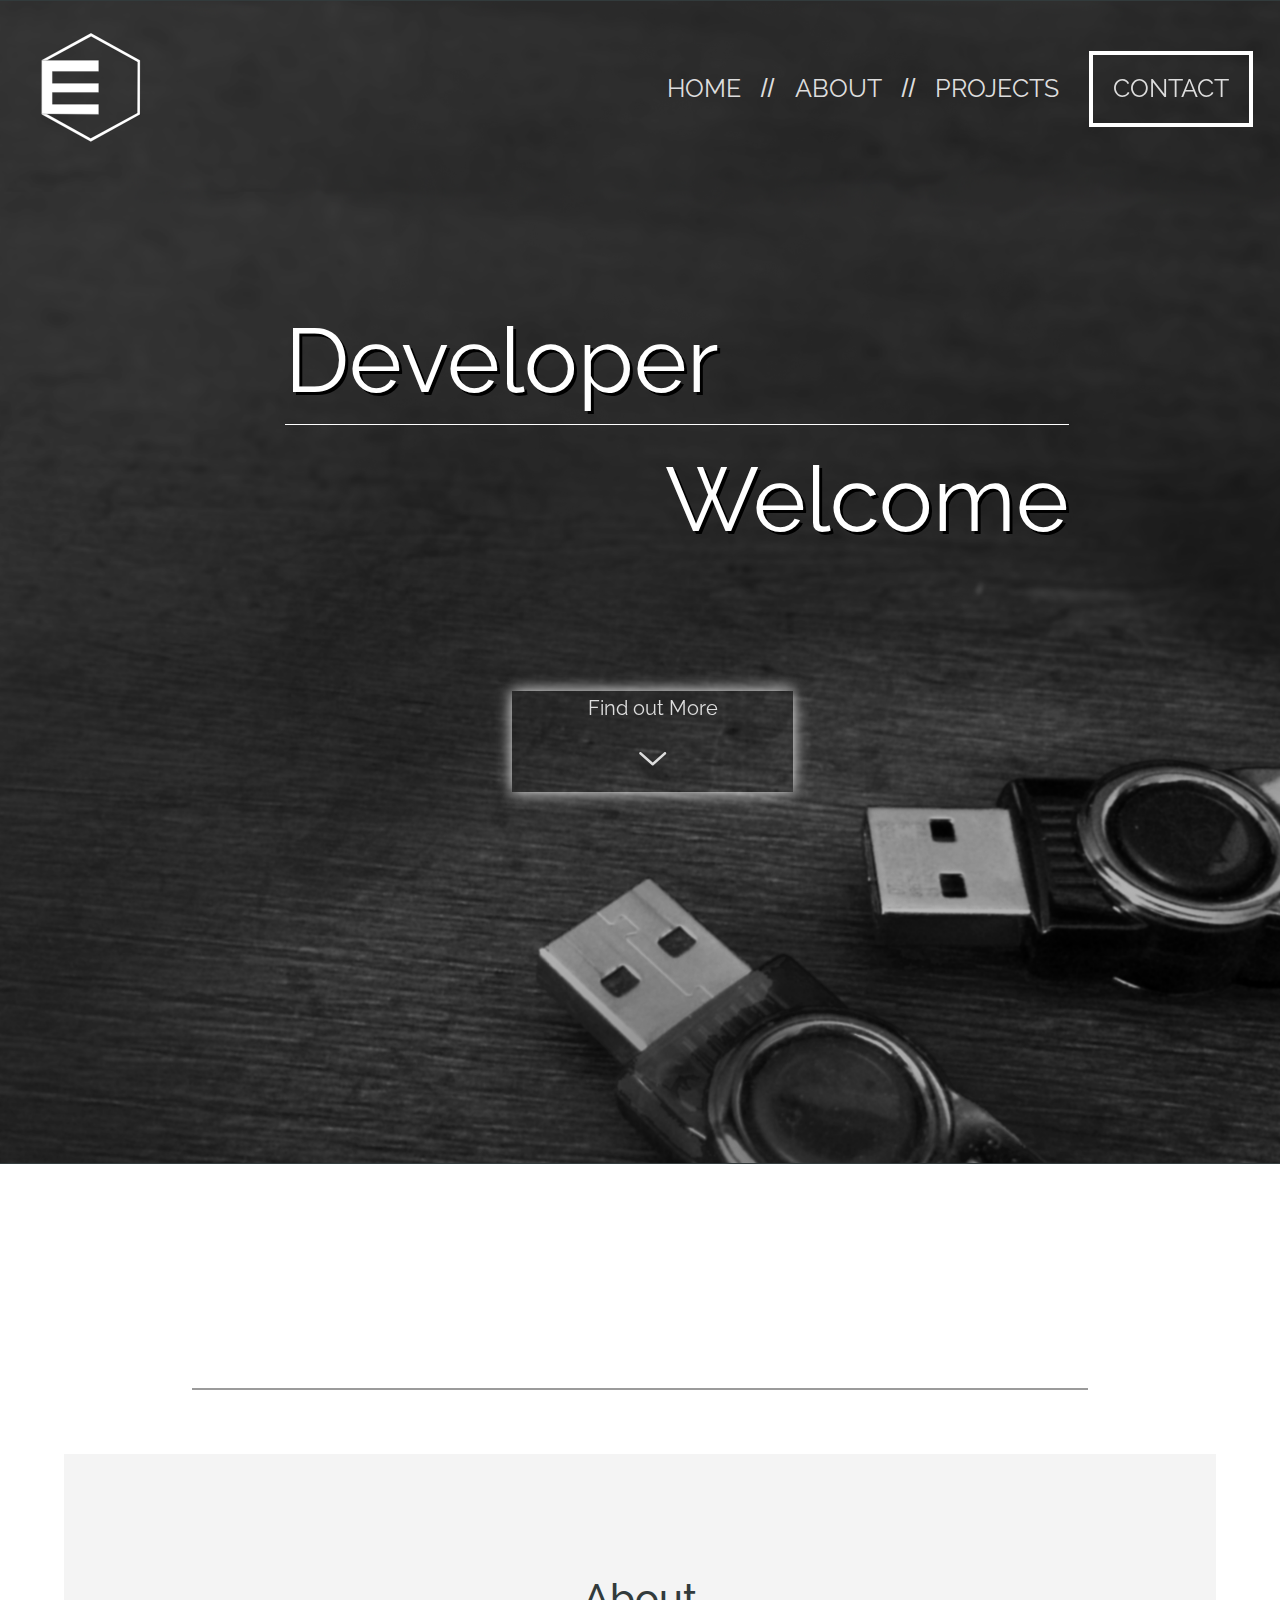
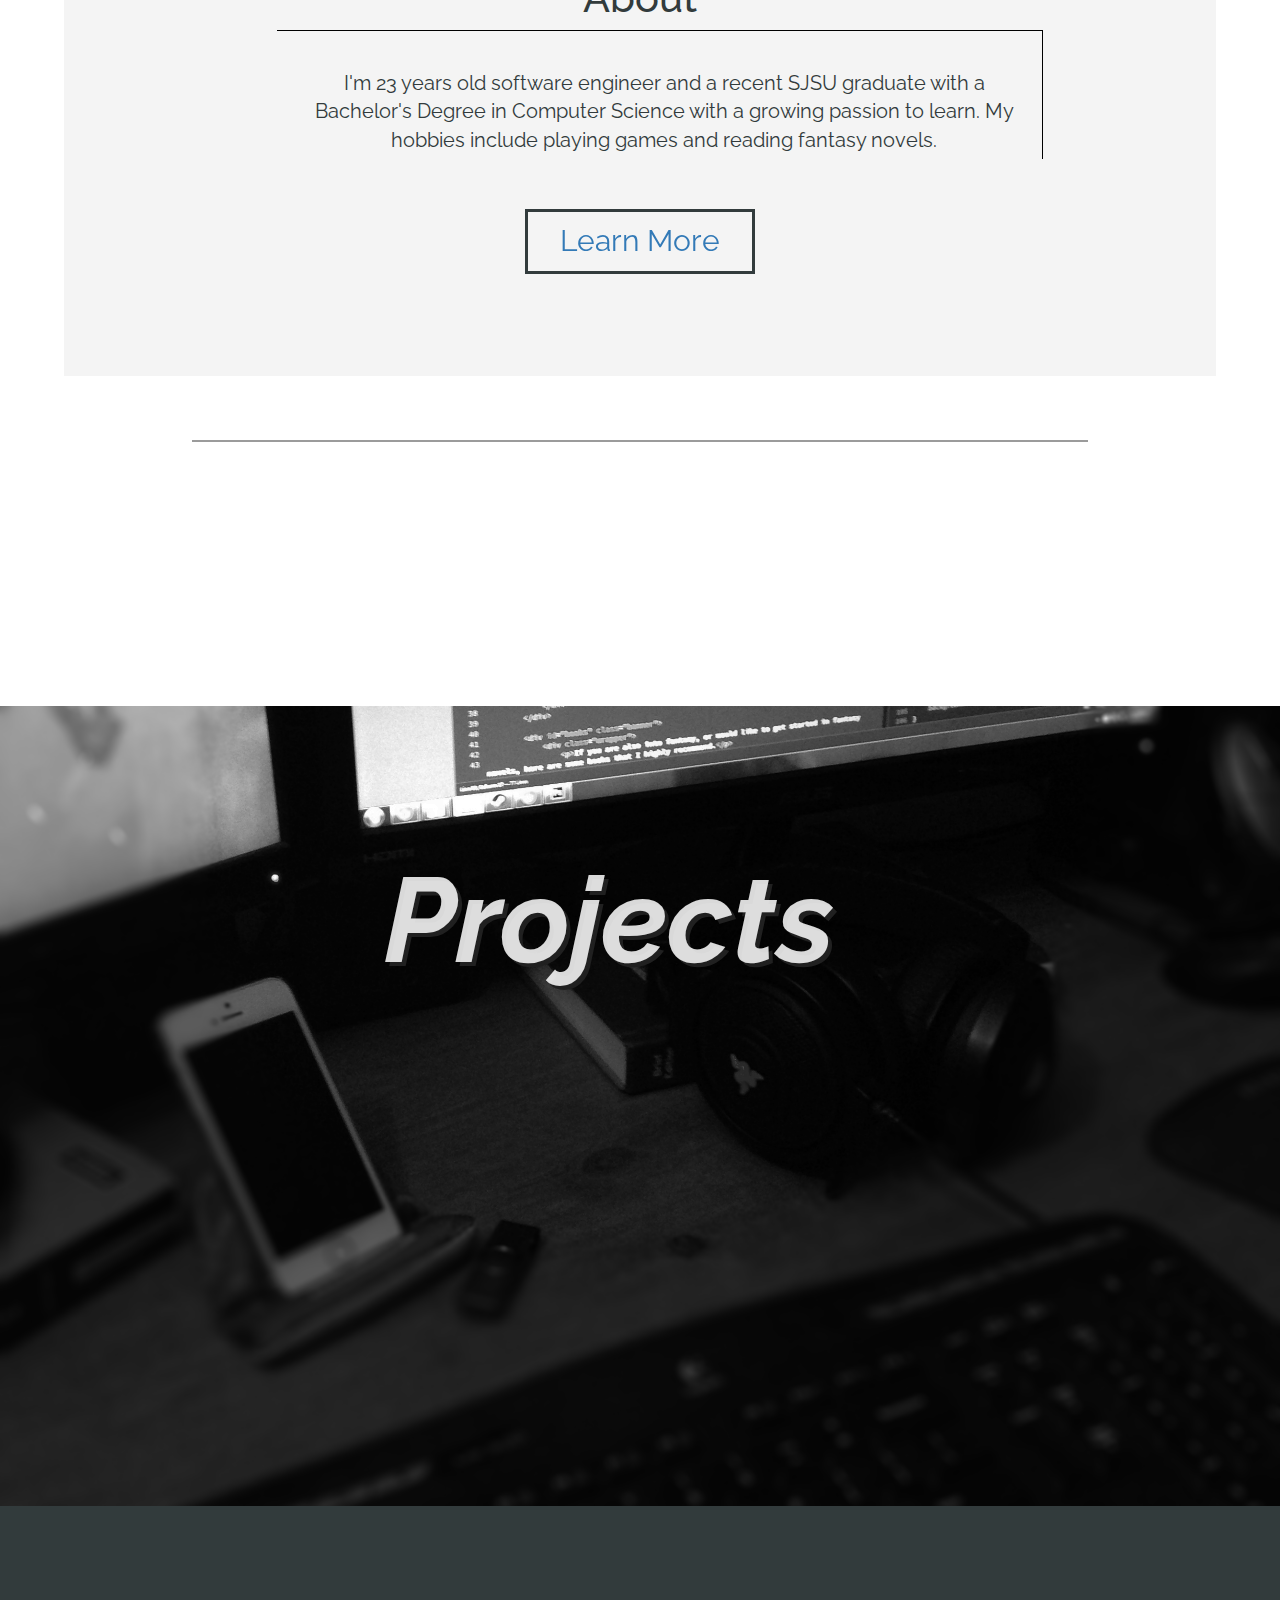
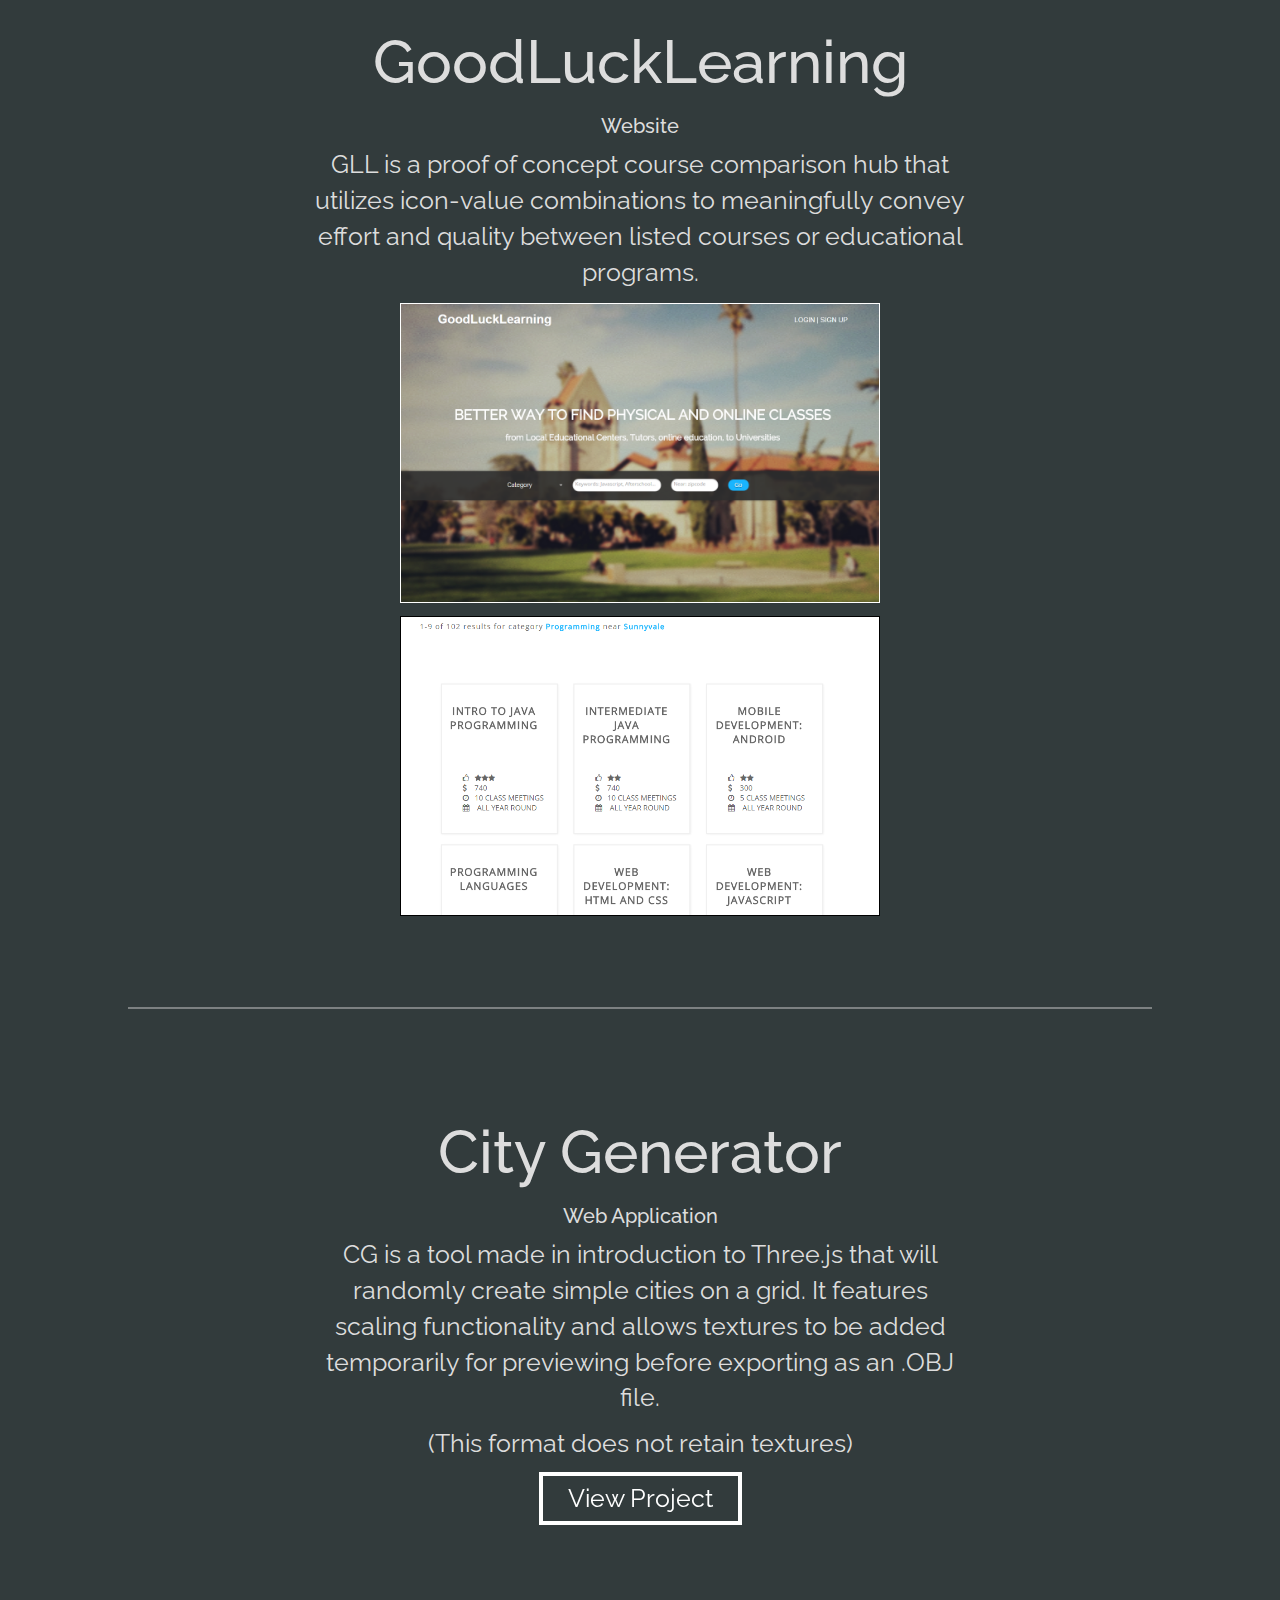
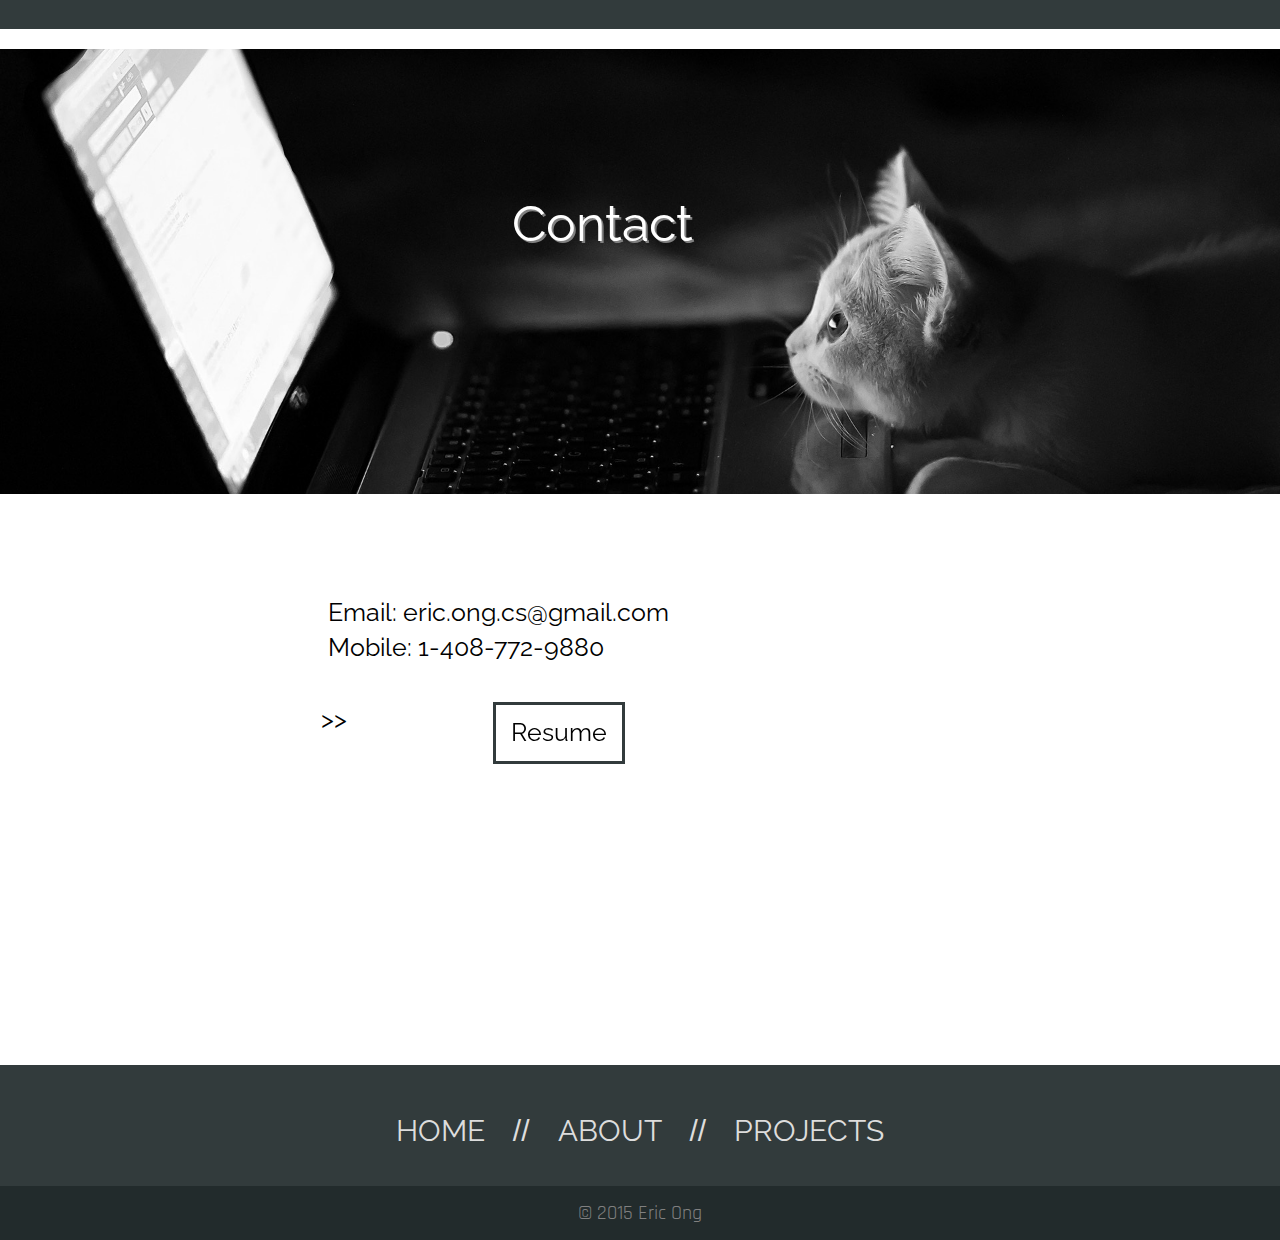
<file: index.html>
<!DOCTYPE html> 
<html>
  
    <head>
        <link rel="stylesheet" href="css/master.css" media="all"/>
        <!--Font CSS-->
        <link rel="stylesheet" href="css/font-awesome-4.3.0/css/font-awesome.css">
        <link href='https://fonts.googleapis.com/css?family=Raleway|Economica|Rajdhani' rel='stylesheet' type='text/css'>
        <!--Google Analytics-->
        <script type="text/javascript">

          var _gaq = _gaq || [];
          _gaq.push(['_setAccount', 'UA-69231144-1']);
          _gaq.push(['_trackPageview']);

          (function() {
            var ga = document.createElement('script'); ga.type = 'text/javascript'; ga.async = true;
            ga.src = ('https:' == document.location.protocol ? 'https://ssl' : 'http://www') + '.google-analytics.com/ga.js';
            var s = document.getElementsByTagName('script')[0]; s.parentNode.insertBefore(ga, s);
          })();

        </script>
    </head>
    <body onload="init()">
<!-- ///////////////// -->
        <div id="about" class="banner">   
             <img class="svg" id="icon_lo" src="css/icons/logo.svg"/>
             <header id="h_top" class="navi offset5"> 
                <div class="offset4-2x">
                    <div id="" class="btn-cont contact embrd3 hvr-fade">CONTACT</div>
                        <div class="divider"></div>
                    <div id="" class="btn-proj menu">PROJECTS</div>
                        <div class="divider">//</div>
                    <div id="" class="btn-rec menu">ABOUT</div>
                        <div class="divider">//</div>
                    <div id="home" class="btn-home menu">HOME</div>
                </div>
             </header>
<!-- ///////////////// -->
            <div id="welcome" class="row"> 
                <div class="wrapper offset6-4x">
                    <p id="dev" class="undline">Developer</p>
<!--                    <img class="svg" id="icon_ct" src="css/icons/code-tag.svg"/>-->
<!--                    <div id="line1"></div>-->
<!--                    <img class="svg" id="icon_pl" src="css/icons/plus.svg"></img>-->
                    <p id="wel" class="fl-r">Welcome</p> 
                </div> 
<!--
                <div class="wrapper3">
                         <img class="svg fl-r" id="icon_cc" src="css/icons/coffeecup.svg"></img>
                </div>
-->
            </div> 
<!-- ///////////////// -->
            <div class="wrapper2 offset6">
                <div id="rec" class=""> 
                        <div id="more" class="title offset4 ">
                            <div id="darrow" class="hvr-sink">
                                <p>Find out More</p>
                                <img class="svg" id="icon-darrow" src="css/icons/down-arrow.svg">
                            </img>
                        </div>
                    </div>  
                </div> 
            </div>   
        </div>  
<!-- ///////////////// -->
        <div style="background: white; height: 150px"></div>
        <div id="rec-info">
            <div id="sec1" class="section-divider-alt"></div>
            <div  class="alt1 rec-info-wrapper">
                <div class="rec-info-section">
                    <h1 id="h_about">About</h1>
                    <div class="line-wrapper">
                        <div id="about_text">I'm 23 years old software engineer and a recent SJSU graduate with a Bachelor's Degree in Computer Science with a growing passion to learn. My hobbies include playing games and reading fantasy novels.</div> 
                    </div>
                    <a id="btn-learn" class="pad-long embrd3-o hvr-fade3" href="about.html">Learn More</a>
                </div>
            </div>
            <div class="section-divider-alt"></div>
            <div style="background: white; height: 100px"></div>
        </div>
<!-- ///////////////// -->
        <div id="h_projects" class="banner-image ">
            <header class="banner-title h_project-title ">Projects</header>
        </div>  
<!-- ///////////////// --> 
        <div id="projects">
            <div id="gll" class="banner"> 
                <div class="row center-t offset4-4x">
                    <h1 class="project-name ">GoodLuckLearning</h1>
                    <h2>Website</h2>
                    <p>GLL is a proof of concept course comparison hub that utilizes icon-value combinations to meaningfully convey effort and quality between listed courses or educational programs.</p>
                    <section id="gll-1" class="embrd1 content-block content-block-img offset4"></section>
                    <section id="gll-2" class="embrd2 content-block content-block-img offset3-l offset4"></section>
                </div>
            </div>  
            <div class="section-divider"></div>
            <div id="cg" class="banner offset7-4x">
                <div class="row center-t offset4-2x">
                    <h1 class="project-name ">City Generator</h1>
                    <h2>Web Application</h2>
                    <p>CG is a tool made in introduction to Three.js that will randomly create simple cities on a grid. It features scaling functionality and allows textures to be added temporarily for previewing before exporting as an .OBJ file.  <p>(This format does not retain textures)</p></p>
                    <a href="external/CityGenerator/cityGen.html">              
                        <div id="btn" class="embrd3 hvr-fade">View Project</div>
                    </a>  
                </div>  
            </div>
        </div>
<!-- ///////////////// -->
        <div style="height: 20px; background: white"></div>
        <section id="contact" class="banner-image">
            <div style="margin-left:40%; line-height: 350px;">Contact</div>
        </section> 
<!-- ///////////////// -->
        <div id="contact-info" class="banner">
            <div id="info-wrapper">
                <div class="row">
                    <div class="col-md-4 col-md-offset-3">Email: eric.ong.cs@gmail.com</div>
                    <div class="col-md-4 col-md-offset-3">Mobile: 1-408-772-9880</div>
                </div><br>
                <div id="resume-wrapper" class="row">
                    <div id="resume-arrow"class="col-md-1 col-md-offset-6">>></div>
                    <a href="external/Resume%20-%20Eric%20Ong%20-%20Software%20Engineer.pdf" id="resume" class="offset3-l-2x embrd3-o hvr-fade2">Resume</a>
                </div>
            </div>
        </div>
<!-- ///////////////// -->
        <header id="h_bot" class="navi center-t"> 
            <div class="" style="">
                <div id="" class="btn-home menu">HOME</div>
                    <div class=" divider">//</div>
                <div id="" class="btn-rec menu">ABOUT</div>
                    <div class=" divider">//</div>
                <div id="" class="btn-proj menu">PROJECTS</div>
            </div>
        </header>
        <div id="copy" class="center-t">
            &copy; 2015 Eric Ong
        </div>
    </body>   
    <script src="js/jquery-2.1.4.min.js"></script>
    <script src="js/jquery-ui.js"></script>
    <script src="js/init.js"></script> 
</html>
</file>
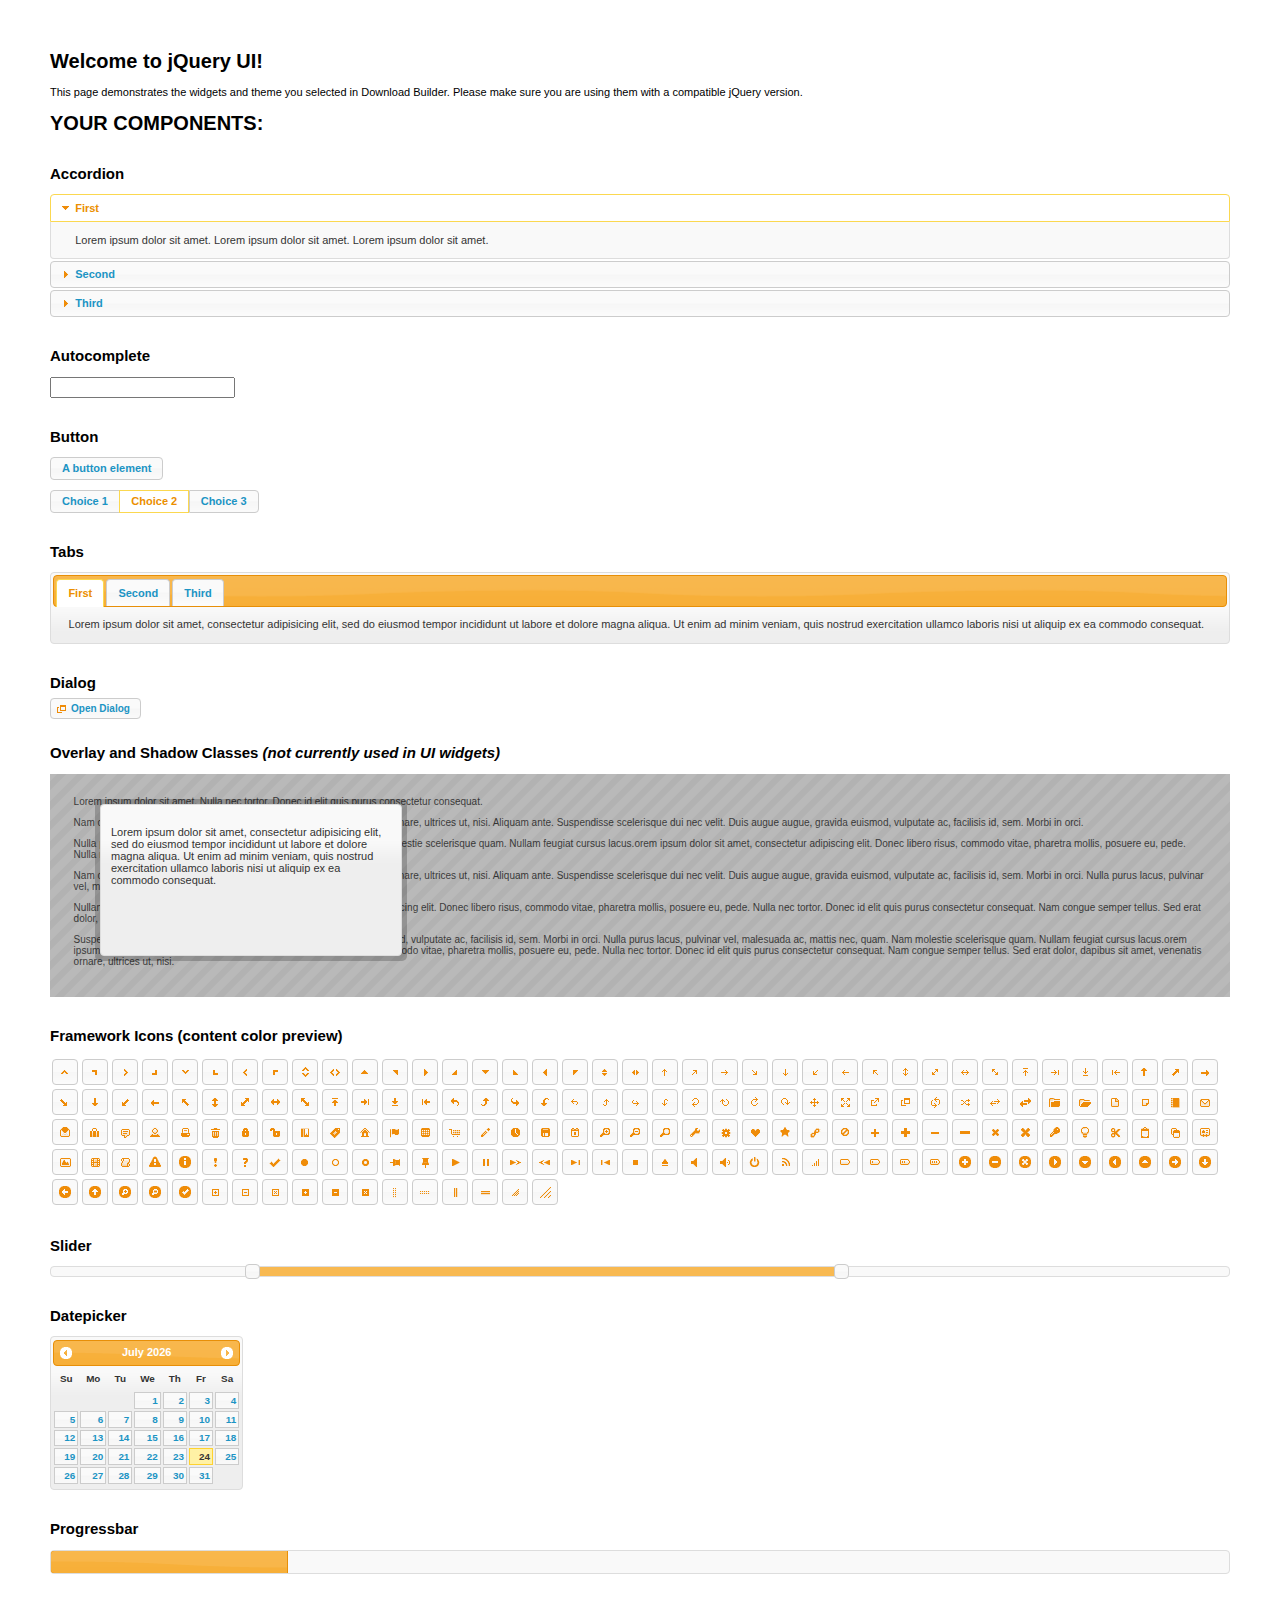
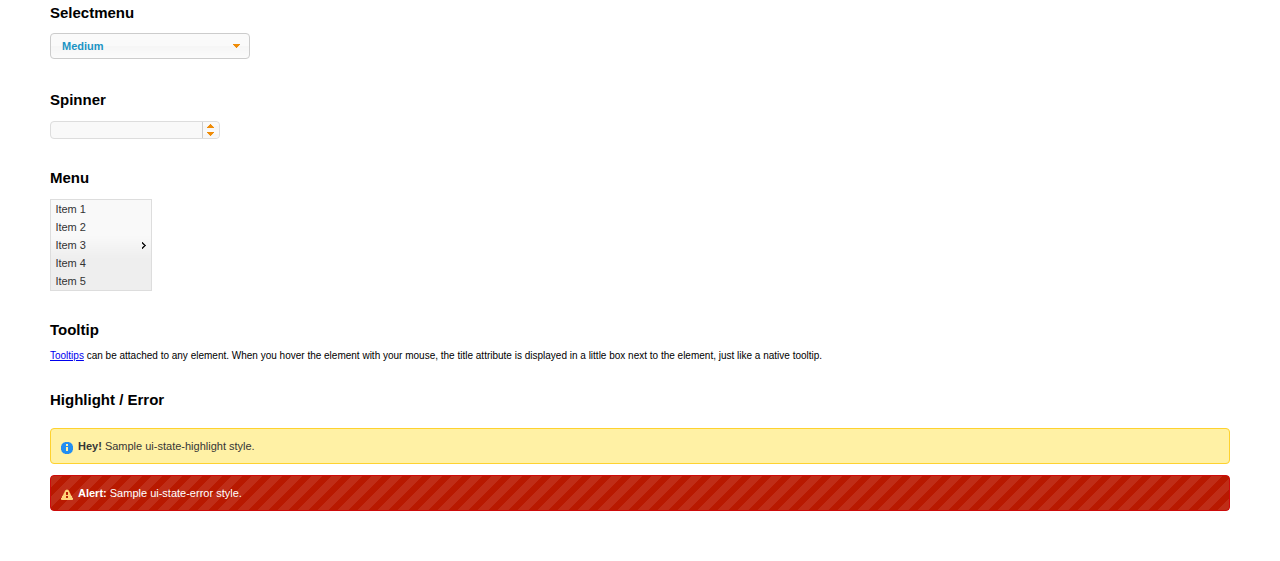
<file: js/jquery-ui-1.11.4/index.html>
<!doctype html>
<html lang="us">
<head>
	<meta charset="utf-8">
	<title>jQuery UI Example Page</title>
	<link href="jquery-ui.css" rel="stylesheet">
	<style>
	body{
		font: 62.5% "Trebuchet MS", sans-serif;
		margin: 50px;
	}
	.demoHeaders {
		margin-top: 2em;
	}
	#dialog-link {
		padding: .4em 1em .4em 20px;
		text-decoration: none;
		position: relative;
	}
	#dialog-link span.ui-icon {
		margin: 0 5px 0 0;
		position: absolute;
		left: .2em;
		top: 50%;
		margin-top: -8px;
	}
	#icons {
		margin: 0;
		padding: 0;
	}
	#icons li {
		margin: 2px;
		position: relative;
		padding: 4px 0;
		cursor: pointer;
		float: left;
		list-style: none;
	}
	#icons span.ui-icon {
		float: left;
		margin: 0 4px;
	}
	.fakewindowcontain .ui-widget-overlay {
		position: absolute;
	}
	select {
		width: 200px;
	}
	</style>
</head>
<body>

<h1>Welcome to jQuery UI!</h1>

<div class="ui-widget">
	<p>This page demonstrates the widgets and theme you selected in Download Builder. Please make sure you are using them with a compatible jQuery version.</p>
</div>

<h1>YOUR COMPONENTS:</h1>


<!-- Accordion -->
<h2 class="demoHeaders">Accordion</h2>
<div id="accordion">
	<h3>First</h3>
	<div>Lorem ipsum dolor sit amet. Lorem ipsum dolor sit amet. Lorem ipsum dolor sit amet.</div>
	<h3>Second</h3>
	<div>Phasellus mattis tincidunt nibh.</div>
	<h3>Third</h3>
	<div>Nam dui erat, auctor a, dignissim quis.</div>
</div>



<!-- Autocomplete -->
<h2 class="demoHeaders">Autocomplete</h2>
<div>
	<input id="autocomplete" title="type &quot;a&quot;">
</div>



<!-- Button -->
<h2 class="demoHeaders">Button</h2>
<button id="button">A button element</button>
<form style="margin-top: 1em;">
	<div id="radioset">
		<input type="radio" id="radio1" name="radio"><label for="radio1">Choice 1</label>
		<input type="radio" id="radio2" name="radio" checked="checked"><label for="radio2">Choice 2</label>
		<input type="radio" id="radio3" name="radio"><label for="radio3">Choice 3</label>
	</div>
</form>



<!-- Tabs -->
<h2 class="demoHeaders">Tabs</h2>
<div id="tabs">
	<ul>
		<li><a href="#tabs-1">First</a></li>
		<li><a href="#tabs-2">Second</a></li>
		<li><a href="#tabs-3">Third</a></li>
	</ul>
	<div id="tabs-1">Lorem ipsum dolor sit amet, consectetur adipisicing elit, sed do eiusmod tempor incididunt ut labore et dolore magna aliqua. Ut enim ad minim veniam, quis nostrud exercitation ullamco laboris nisi ut aliquip ex ea commodo consequat.</div>
	<div id="tabs-2">Phasellus mattis tincidunt nibh. Cras orci urna, blandit id, pretium vel, aliquet ornare, felis. Maecenas scelerisque sem non nisl. Fusce sed lorem in enim dictum bibendum.</div>
	<div id="tabs-3">Nam dui erat, auctor a, dignissim quis, sollicitudin eu, felis. Pellentesque nisi urna, interdum eget, sagittis et, consequat vestibulum, lacus. Mauris porttitor ullamcorper augue.</div>
</div>



<!-- Dialog NOTE: Dialog is not generated by UI in this demo so it can be visually styled in themeroller-->
<h2 class="demoHeaders">Dialog</h2>
<p><a href="#" id="dialog-link" class="ui-state-default ui-corner-all"><span class="ui-icon ui-icon-newwin"></span>Open Dialog</a></p>

<h2 class="demoHeaders">Overlay and Shadow Classes <em>(not currently used in UI widgets)</em></h2>
<div style="position: relative; width: 96%; height: 200px; padding:1% 2%; overflow:hidden;" class="fakewindowcontain">
	<p>Lorem ipsum dolor sit amet,  Nulla nec tortor. Donec id elit quis purus consectetur consequat. </p><p>Nam congue semper tellus. Sed erat dolor, dapibus sit amet, venenatis ornare, ultrices ut, nisi. Aliquam ante. Suspendisse scelerisque dui nec velit. Duis augue augue, gravida euismod, vulputate ac, facilisis id, sem. Morbi in orci. </p><p>Nulla purus lacus, pulvinar vel, malesuada ac, mattis nec, quam. Nam molestie scelerisque quam. Nullam feugiat cursus lacus.orem ipsum dolor sit amet, consectetur adipiscing elit. Donec libero risus, commodo vitae, pharetra mollis, posuere eu, pede. Nulla nec tortor. Donec id elit quis purus consectetur consequat. </p><p>Nam congue semper tellus. Sed erat dolor, dapibus sit amet, venenatis ornare, ultrices ut, nisi. Aliquam ante. Suspendisse scelerisque dui nec velit. Duis augue augue, gravida euismod, vulputate ac, facilisis id, sem. Morbi in orci. Nulla purus lacus, pulvinar vel, malesuada ac, mattis nec, quam. Nam molestie scelerisque quam. </p><p>Nullam feugiat cursus lacus.orem ipsum dolor sit amet, consectetur adipiscing elit. Donec libero risus, commodo vitae, pharetra mollis, posuere eu, pede. Nulla nec tortor. Donec id elit quis purus consectetur consequat. Nam congue semper tellus. Sed erat dolor, dapibus sit amet, venenatis ornare, ultrices ut, nisi. Aliquam ante. </p><p>Suspendisse scelerisque dui nec velit. Duis augue augue, gravida euismod, vulputate ac, facilisis id, sem. Morbi in orci. Nulla purus lacus, pulvinar vel, malesuada ac, mattis nec, quam. Nam molestie scelerisque quam. Nullam feugiat cursus lacus.orem ipsum dolor sit amet, consectetur adipiscing elit. Donec libero risus, commodo vitae, pharetra mollis, posuere eu, pede. Nulla nec tortor. Donec id elit quis purus consectetur consequat. Nam congue semper tellus. Sed erat dolor, dapibus sit amet, venenatis ornare, ultrices ut, nisi. </p>

	<!-- ui-dialog -->
	<div class="ui-overlay"><div class="ui-widget-overlay"></div><div class="ui-widget-shadow ui-corner-all" style="width: 302px; height: 152px; position: absolute; left: 50px; top: 30px;"></div></div>
	<div style="position: absolute; width: 280px; height: 130px;left: 50px; top: 30px; padding: 10px;" class="ui-widget ui-widget-content ui-corner-all">
		<div class="ui-dialog-content ui-widget-content" style="background: none; border: 0;">
			<p>Lorem ipsum dolor sit amet, consectetur adipisicing elit, sed do eiusmod tempor incididunt ut labore et dolore magna aliqua. Ut enim ad minim veniam, quis nostrud exercitation ullamco laboris nisi ut aliquip ex ea commodo consequat.</p>
		</div>
	</div>

</div>

<!-- ui-dialog -->
<div id="dialog" title="Dialog Title">
	<p>Lorem ipsum dolor sit amet, consectetur adipisicing elit, sed do eiusmod tempor incididunt ut labore et dolore magna aliqua. Ut enim ad minim veniam, quis nostrud exercitation ullamco laboris nisi ut aliquip ex ea commodo consequat.</p>
</div>



<h2 class="demoHeaders">Framework Icons (content color preview)</h2>
<ul id="icons" class="ui-widget ui-helper-clearfix">
	<li class="ui-state-default ui-corner-all" title=".ui-icon-carat-1-n"><span class="ui-icon ui-icon-carat-1-n"></span></li>
	<li class="ui-state-default ui-corner-all" title=".ui-icon-carat-1-ne"><span class="ui-icon ui-icon-carat-1-ne"></span></li>
	<li class="ui-state-default ui-corner-all" title=".ui-icon-carat-1-e"><span class="ui-icon ui-icon-carat-1-e"></span></li>
	<li class="ui-state-default ui-corner-all" title=".ui-icon-carat-1-se"><span class="ui-icon ui-icon-carat-1-se"></span></li>
	<li class="ui-state-default ui-corner-all" title=".ui-icon-carat-1-s"><span class="ui-icon ui-icon-carat-1-s"></span></li>
	<li class="ui-state-default ui-corner-all" title=".ui-icon-carat-1-sw"><span class="ui-icon ui-icon-carat-1-sw"></span></li>
	<li class="ui-state-default ui-corner-all" title=".ui-icon-carat-1-w"><span class="ui-icon ui-icon-carat-1-w"></span></li>
	<li class="ui-state-default ui-corner-all" title=".ui-icon-carat-1-nw"><span class="ui-icon ui-icon-carat-1-nw"></span></li>
	<li class="ui-state-default ui-corner-all" title=".ui-icon-carat-2-n-s"><span class="ui-icon ui-icon-carat-2-n-s"></span></li>
	<li class="ui-state-default ui-corner-all" title=".ui-icon-carat-2-e-w"><span class="ui-icon ui-icon-carat-2-e-w"></span></li>
	<li class="ui-state-default ui-corner-all" title=".ui-icon-triangle-1-n"><span class="ui-icon ui-icon-triangle-1-n"></span></li>
	<li class="ui-state-default ui-corner-all" title=".ui-icon-triangle-1-ne"><span class="ui-icon ui-icon-triangle-1-ne"></span></li>
	<li class="ui-state-default ui-corner-all" title=".ui-icon-triangle-1-e"><span class="ui-icon ui-icon-triangle-1-e"></span></li>
	<li class="ui-state-default ui-corner-all" title=".ui-icon-triangle-1-se"><span class="ui-icon ui-icon-triangle-1-se"></span></li>
	<li class="ui-state-default ui-corner-all" title=".ui-icon-triangle-1-s"><span class="ui-icon ui-icon-triangle-1-s"></span></li>
	<li class="ui-state-default ui-corner-all" title=".ui-icon-triangle-1-sw"><span class="ui-icon ui-icon-triangle-1-sw"></span></li>
	<li class="ui-state-default ui-corner-all" title=".ui-icon-triangle-1-w"><span class="ui-icon ui-icon-triangle-1-w"></span></li>
	<li class="ui-state-default ui-corner-all" title=".ui-icon-triangle-1-nw"><span class="ui-icon ui-icon-triangle-1-nw"></span></li>
	<li class="ui-state-default ui-corner-all" title=".ui-icon-triangle-2-n-s"><span class="ui-icon ui-icon-triangle-2-n-s"></span></li>
	<li class="ui-state-default ui-corner-all" title=".ui-icon-triangle-2-e-w"><span class="ui-icon ui-icon-triangle-2-e-w"></span></li>
	<li class="ui-state-default ui-corner-all" title=".ui-icon-arrow-1-n"><span class="ui-icon ui-icon-arrow-1-n"></span></li>
	<li class="ui-state-default ui-corner-all" title=".ui-icon-arrow-1-ne"><span class="ui-icon ui-icon-arrow-1-ne"></span></li>
	<li class="ui-state-default ui-corner-all" title=".ui-icon-arrow-1-e"><span class="ui-icon ui-icon-arrow-1-e"></span></li>
	<li class="ui-state-default ui-corner-all" title=".ui-icon-arrow-1-se"><span class="ui-icon ui-icon-arrow-1-se"></span></li>
	<li class="ui-state-default ui-corner-all" title=".ui-icon-arrow-1-s"><span class="ui-icon ui-icon-arrow-1-s"></span></li>
	<li class="ui-state-default ui-corner-all" title=".ui-icon-arrow-1-sw"><span class="ui-icon ui-icon-arrow-1-sw"></span></li>
	<li class="ui-state-default ui-corner-all" title=".ui-icon-arrow-1-w"><span class="ui-icon ui-icon-arrow-1-w"></span></li>
	<li class="ui-state-default ui-corner-all" title=".ui-icon-arrow-1-nw"><span class="ui-icon ui-icon-arrow-1-nw"></span></li>
	<li class="ui-state-default ui-corner-all" title=".ui-icon-arrow-2-n-s"><span class="ui-icon ui-icon-arrow-2-n-s"></span></li>
	<li class="ui-state-default ui-corner-all" title=".ui-icon-arrow-2-ne-sw"><span class="ui-icon ui-icon-arrow-2-ne-sw"></span></li>
	<li class="ui-state-default ui-corner-all" title=".ui-icon-arrow-2-e-w"><span class="ui-icon ui-icon-arrow-2-e-w"></span></li>
	<li class="ui-state-default ui-corner-all" title=".ui-icon-arrow-2-se-nw"><span class="ui-icon ui-icon-arrow-2-se-nw"></span></li>
	<li class="ui-state-default ui-corner-all" title=".ui-icon-arrowstop-1-n"><span class="ui-icon ui-icon-arrowstop-1-n"></span></li>
	<li class="ui-state-default ui-corner-all" title=".ui-icon-arrowstop-1-e"><span class="ui-icon ui-icon-arrowstop-1-e"></span></li>
	<li class="ui-state-default ui-corner-all" title=".ui-icon-arrowstop-1-s"><span class="ui-icon ui-icon-arrowstop-1-s"></span></li>
	<li class="ui-state-default ui-corner-all" title=".ui-icon-arrowstop-1-w"><span class="ui-icon ui-icon-arrowstop-1-w"></span></li>
	<li class="ui-state-default ui-corner-all" title=".ui-icon-arrowthick-1-n"><span class="ui-icon ui-icon-arrowthick-1-n"></span></li>
	<li class="ui-state-default ui-corner-all" title=".ui-icon-arrowthick-1-ne"><span class="ui-icon ui-icon-arrowthick-1-ne"></span></li>
	<li class="ui-state-default ui-corner-all" title=".ui-icon-arrowthick-1-e"><span class="ui-icon ui-icon-arrowthick-1-e"></span></li>
	<li class="ui-state-default ui-corner-all" title=".ui-icon-arrowthick-1-se"><span class="ui-icon ui-icon-arrowthick-1-se"></span></li>
	<li class="ui-state-default ui-corner-all" title=".ui-icon-arrowthick-1-s"><span class="ui-icon ui-icon-arrowthick-1-s"></span></li>
	<li class="ui-state-default ui-corner-all" title=".ui-icon-arrowthick-1-sw"><span class="ui-icon ui-icon-arrowthick-1-sw"></span></li>
	<li class="ui-state-default ui-corner-all" title=".ui-icon-arrowthick-1-w"><span class="ui-icon ui-icon-arrowthick-1-w"></span></li>
	<li class="ui-state-default ui-corner-all" title=".ui-icon-arrowthick-1-nw"><span class="ui-icon ui-icon-arrowthick-1-nw"></span></li>
	<li class="ui-state-default ui-corner-all" title=".ui-icon-arrowthick-2-n-s"><span class="ui-icon ui-icon-arrowthick-2-n-s"></span></li>
	<li class="ui-state-default ui-corner-all" title=".ui-icon-arrowthick-2-ne-sw"><span class="ui-icon ui-icon-arrowthick-2-ne-sw"></span></li>
	<li class="ui-state-default ui-corner-all" title=".ui-icon-arrowthick-2-e-w"><span class="ui-icon ui-icon-arrowthick-2-e-w"></span></li>
	<li class="ui-state-default ui-corner-all" title=".ui-icon-arrowthick-2-se-nw"><span class="ui-icon ui-icon-arrowthick-2-se-nw"></span></li>
	<li class="ui-state-default ui-corner-all" title=".ui-icon-arrowthickstop-1-n"><span class="ui-icon ui-icon-arrowthickstop-1-n"></span></li>
	<li class="ui-state-default ui-corner-all" title=".ui-icon-arrowthickstop-1-e"><span class="ui-icon ui-icon-arrowthickstop-1-e"></span></li>
	<li class="ui-state-default ui-corner-all" title=".ui-icon-arrowthickstop-1-s"><span class="ui-icon ui-icon-arrowthickstop-1-s"></span></li>
	<li class="ui-state-default ui-corner-all" title=".ui-icon-arrowthickstop-1-w"><span class="ui-icon ui-icon-arrowthickstop-1-w"></span></li>
	<li class="ui-state-default ui-corner-all" title=".ui-icon-arrowreturnthick-1-w"><span class="ui-icon ui-icon-arrowreturnthick-1-w"></span></li>
	<li class="ui-state-default ui-corner-all" title=".ui-icon-arrowreturnthick-1-n"><span class="ui-icon ui-icon-arrowreturnthick-1-n"></span></li>
	<li class="ui-state-default ui-corner-all" title=".ui-icon-arrowreturnthick-1-e"><span class="ui-icon ui-icon-arrowreturnthick-1-e"></span></li>
	<li class="ui-state-default ui-corner-all" title=".ui-icon-arrowreturnthick-1-s"><span class="ui-icon ui-icon-arrowreturnthick-1-s"></span></li>
	<li class="ui-state-default ui-corner-all" title=".ui-icon-arrowreturn-1-w"><span class="ui-icon ui-icon-arrowreturn-1-w"></span></li>
	<li class="ui-state-default ui-corner-all" title=".ui-icon-arrowreturn-1-n"><span class="ui-icon ui-icon-arrowreturn-1-n"></span></li>
	<li class="ui-state-default ui-corner-all" title=".ui-icon-arrowreturn-1-e"><span class="ui-icon ui-icon-arrowreturn-1-e"></span></li>
	<li class="ui-state-default ui-corner-all" title=".ui-icon-arrowreturn-1-s"><span class="ui-icon ui-icon-arrowreturn-1-s"></span></li>
	<li class="ui-state-default ui-corner-all" title=".ui-icon-arrowrefresh-1-w"><span class="ui-icon ui-icon-arrowrefresh-1-w"></span></li>
	<li class="ui-state-default ui-corner-all" title=".ui-icon-arrowrefresh-1-n"><span class="ui-icon ui-icon-arrowrefresh-1-n"></span></li>
	<li class="ui-state-default ui-corner-all" title=".ui-icon-arrowrefresh-1-e"><span class="ui-icon ui-icon-arrowrefresh-1-e"></span></li>
	<li class="ui-state-default ui-corner-all" title=".ui-icon-arrowrefresh-1-s"><span class="ui-icon ui-icon-arrowrefresh-1-s"></span></li>
	<li class="ui-state-default ui-corner-all" title=".ui-icon-arrow-4"><span class="ui-icon ui-icon-arrow-4"></span></li>
	<li class="ui-state-default ui-corner-all" title=".ui-icon-arrow-4-diag"><span class="ui-icon ui-icon-arrow-4-diag"></span></li>
	<li class="ui-state-default ui-corner-all" title=".ui-icon-extlink"><span class="ui-icon ui-icon-extlink"></span></li>
	<li class="ui-state-default ui-corner-all" title=".ui-icon-newwin"><span class="ui-icon ui-icon-newwin"></span></li>
	<li class="ui-state-default ui-corner-all" title=".ui-icon-refresh"><span class="ui-icon ui-icon-refresh"></span></li>
	<li class="ui-state-default ui-corner-all" title=".ui-icon-shuffle"><span class="ui-icon ui-icon-shuffle"></span></li>
	<li class="ui-state-default ui-corner-all" title=".ui-icon-transfer-e-w"><span class="ui-icon ui-icon-transfer-e-w"></span></li>
	<li class="ui-state-default ui-corner-all" title=".ui-icon-transferthick-e-w"><span class="ui-icon ui-icon-transferthick-e-w"></span></li>
	<li class="ui-state-default ui-corner-all" title=".ui-icon-folder-collapsed"><span class="ui-icon ui-icon-folder-collapsed"></span></li>
	<li class="ui-state-default ui-corner-all" title=".ui-icon-folder-open"><span class="ui-icon ui-icon-folder-open"></span></li>
	<li class="ui-state-default ui-corner-all" title=".ui-icon-document"><span class="ui-icon ui-icon-document"></span></li>
	<li class="ui-state-default ui-corner-all" title=".ui-icon-document-b"><span class="ui-icon ui-icon-document-b"></span></li>
	<li class="ui-state-default ui-corner-all" title=".ui-icon-note"><span class="ui-icon ui-icon-note"></span></li>
	<li class="ui-state-default ui-corner-all" title=".ui-icon-mail-closed"><span class="ui-icon ui-icon-mail-closed"></span></li>
	<li class="ui-state-default ui-corner-all" title=".ui-icon-mail-open"><span class="ui-icon ui-icon-mail-open"></span></li>
	<li class="ui-state-default ui-corner-all" title=".ui-icon-suitcase"><span class="ui-icon ui-icon-suitcase"></span></li>
	<li class="ui-state-default ui-corner-all" title=".ui-icon-comment"><span class="ui-icon ui-icon-comment"></span></li>
	<li class="ui-state-default ui-corner-all" title=".ui-icon-person"><span class="ui-icon ui-icon-person"></span></li>
	<li class="ui-state-default ui-corner-all" title=".ui-icon-print"><span class="ui-icon ui-icon-print"></span></li>
	<li class="ui-state-default ui-corner-all" title=".ui-icon-trash"><span class="ui-icon ui-icon-trash"></span></li>
	<li class="ui-state-default ui-corner-all" title=".ui-icon-locked"><span class="ui-icon ui-icon-locked"></span></li>
	<li class="ui-state-default ui-corner-all" title=".ui-icon-unlocked"><span class="ui-icon ui-icon-unlocked"></span></li>
	<li class="ui-state-default ui-corner-all" title=".ui-icon-bookmark"><span class="ui-icon ui-icon-bookmark"></span></li>
	<li class="ui-state-default ui-corner-all" title=".ui-icon-tag"><span class="ui-icon ui-icon-tag"></span></li>
	<li class="ui-state-default ui-corner-all" title=".ui-icon-home"><span class="ui-icon ui-icon-home"></span></li>
	<li class="ui-state-default ui-corner-all" title=".ui-icon-flag"><span class="ui-icon ui-icon-flag"></span></li>
	<li class="ui-state-default ui-corner-all" title=".ui-icon-calculator"><span class="ui-icon ui-icon-calculator"></span></li>
	<li class="ui-state-default ui-corner-all" title=".ui-icon-cart"><span class="ui-icon ui-icon-cart"></span></li>
	<li class="ui-state-default ui-corner-all" title=".ui-icon-pencil"><span class="ui-icon ui-icon-pencil"></span></li>
	<li class="ui-state-default ui-corner-all" title=".ui-icon-clock"><span class="ui-icon ui-icon-clock"></span></li>
	<li class="ui-state-default ui-corner-all" title=".ui-icon-disk"><span class="ui-icon ui-icon-disk"></span></li>
	<li class="ui-state-default ui-corner-all" title=".ui-icon-calendar"><span class="ui-icon ui-icon-calendar"></span></li>
	<li class="ui-state-default ui-corner-all" title=".ui-icon-zoomin"><span class="ui-icon ui-icon-zoomin"></span></li>
	<li class="ui-state-default ui-corner-all" title=".ui-icon-zoomout"><span class="ui-icon ui-icon-zoomout"></span></li>
	<li class="ui-state-default ui-corner-all" title=".ui-icon-search"><span class="ui-icon ui-icon-search"></span></li>
	<li class="ui-state-default ui-corner-all" title=".ui-icon-wrench"><span class="ui-icon ui-icon-wrench"></span></li>
	<li class="ui-state-default ui-corner-all" title=".ui-icon-gear"><span class="ui-icon ui-icon-gear"></span></li>
	<li class="ui-state-default ui-corner-all" title=".ui-icon-heart"><span class="ui-icon ui-icon-heart"></span></li>
	<li class="ui-state-default ui-corner-all" title=".ui-icon-star"><span class="ui-icon ui-icon-star"></span></li>
	<li class="ui-state-default ui-corner-all" title=".ui-icon-link"><span class="ui-icon ui-icon-link"></span></li>
	<li class="ui-state-default ui-corner-all" title=".ui-icon-cancel"><span class="ui-icon ui-icon-cancel"></span></li>
	<li class="ui-state-default ui-corner-all" title=".ui-icon-plus"><span class="ui-icon ui-icon-plus"></span></li>
	<li class="ui-state-default ui-corner-all" title=".ui-icon-plusthick"><span class="ui-icon ui-icon-plusthick"></span></li>
	<li class="ui-state-default ui-corner-all" title=".ui-icon-minus"><span class="ui-icon ui-icon-minus"></span></li>
	<li class="ui-state-default ui-corner-all" title=".ui-icon-minusthick"><span class="ui-icon ui-icon-minusthick"></span></li>
	<li class="ui-state-default ui-corner-all" title=".ui-icon-close"><span class="ui-icon ui-icon-close"></span></li>
	<li class="ui-state-default ui-corner-all" title=".ui-icon-closethick"><span class="ui-icon ui-icon-closethick"></span></li>
	<li class="ui-state-default ui-corner-all" title=".ui-icon-key"><span class="ui-icon ui-icon-key"></span></li>
	<li class="ui-state-default ui-corner-all" title=".ui-icon-lightbulb"><span class="ui-icon ui-icon-lightbulb"></span></li>
	<li class="ui-state-default ui-corner-all" title=".ui-icon-scissors"><span class="ui-icon ui-icon-scissors"></span></li>
	<li class="ui-state-default ui-corner-all" title=".ui-icon-clipboard"><span class="ui-icon ui-icon-clipboard"></span></li>
	<li class="ui-state-default ui-corner-all" title=".ui-icon-copy"><span class="ui-icon ui-icon-copy"></span></li>
	<li class="ui-state-default ui-corner-all" title=".ui-icon-contact"><span class="ui-icon ui-icon-contact"></span></li>
	<li class="ui-state-default ui-corner-all" title=".ui-icon-image"><span class="ui-icon ui-icon-image"></span></li>
	<li class="ui-state-default ui-corner-all" title=".ui-icon-video"><span class="ui-icon ui-icon-video"></span></li>
	<li class="ui-state-default ui-corner-all" title=".ui-icon-script"><span class="ui-icon ui-icon-script"></span></li>
	<li class="ui-state-default ui-corner-all" title=".ui-icon-alert"><span class="ui-icon ui-icon-alert"></span></li>
	<li class="ui-state-default ui-corner-all" title=".ui-icon-info"><span class="ui-icon ui-icon-info"></span></li>
	<li class="ui-state-default ui-corner-all" title=".ui-icon-notice"><span class="ui-icon ui-icon-notice"></span></li>
	<li class="ui-state-default ui-corner-all" title=".ui-icon-help"><span class="ui-icon ui-icon-help"></span></li>
	<li class="ui-state-default ui-corner-all" title=".ui-icon-check"><span class="ui-icon ui-icon-check"></span></li>
	<li class="ui-state-default ui-corner-all" title=".ui-icon-bullet"><span class="ui-icon ui-icon-bullet"></span></li>
	<li class="ui-state-default ui-corner-all" title=".ui-icon-radio-off"><span class="ui-icon ui-icon-radio-off"></span></li>
	<li class="ui-state-default ui-corner-all" title=".ui-icon-radio-on"><span class="ui-icon ui-icon-radio-on"></span></li>
	<li class="ui-state-default ui-corner-all" title=".ui-icon-pin-w"><span class="ui-icon ui-icon-pin-w"></span></li>
	<li class="ui-state-default ui-corner-all" title=".ui-icon-pin-s"><span class="ui-icon ui-icon-pin-s"></span></li>
	<li class="ui-state-default ui-corner-all" title=".ui-icon-play"><span class="ui-icon ui-icon-play"></span></li>
	<li class="ui-state-default ui-corner-all" title=".ui-icon-pause"><span class="ui-icon ui-icon-pause"></span></li>
	<li class="ui-state-default ui-corner-all" title=".ui-icon-seek-next"><span class="ui-icon ui-icon-seek-next"></span></li>
	<li class="ui-state-default ui-corner-all" title=".ui-icon-seek-prev"><span class="ui-icon ui-icon-seek-prev"></span></li>
	<li class="ui-state-default ui-corner-all" title=".ui-icon-seek-end"><span class="ui-icon ui-icon-seek-end"></span></li>
	<li class="ui-state-default ui-corner-all" title=".ui-icon-seek-first"><span class="ui-icon ui-icon-seek-first"></span></li>
	<li class="ui-state-default ui-corner-all" title=".ui-icon-stop"><span class="ui-icon ui-icon-stop"></span></li>
	<li class="ui-state-default ui-corner-all" title=".ui-icon-eject"><span class="ui-icon ui-icon-eject"></span></li>
	<li class="ui-state-default ui-corner-all" title=".ui-icon-volume-off"><span class="ui-icon ui-icon-volume-off"></span></li>
	<li class="ui-state-default ui-corner-all" title=".ui-icon-volume-on"><span class="ui-icon ui-icon-volume-on"></span></li>
	<li class="ui-state-default ui-corner-all" title=".ui-icon-power"><span class="ui-icon ui-icon-power"></span></li>
	<li class="ui-state-default ui-corner-all" title=".ui-icon-signal-diag"><span class="ui-icon ui-icon-signal-diag"></span></li>
	<li class="ui-state-default ui-corner-all" title=".ui-icon-signal"><span class="ui-icon ui-icon-signal"></span></li>
	<li class="ui-state-default ui-corner-all" title=".ui-icon-battery-0"><span class="ui-icon ui-icon-battery-0"></span></li>
	<li class="ui-state-default ui-corner-all" title=".ui-icon-battery-1"><span class="ui-icon ui-icon-battery-1"></span></li>
	<li class="ui-state-default ui-corner-all" title=".ui-icon-battery-2"><span class="ui-icon ui-icon-battery-2"></span></li>
	<li class="ui-state-default ui-corner-all" title=".ui-icon-battery-3"><span class="ui-icon ui-icon-battery-3"></span></li>
	<li class="ui-state-default ui-corner-all" title=".ui-icon-circle-plus"><span class="ui-icon ui-icon-circle-plus"></span></li>
	<li class="ui-state-default ui-corner-all" title=".ui-icon-circle-minus"><span class="ui-icon ui-icon-circle-minus"></span></li>
	<li class="ui-state-default ui-corner-all" title=".ui-icon-circle-close"><span class="ui-icon ui-icon-circle-close"></span></li>
	<li class="ui-state-default ui-corner-all" title=".ui-icon-circle-triangle-e"><span class="ui-icon ui-icon-circle-triangle-e"></span></li>
	<li class="ui-state-default ui-corner-all" title=".ui-icon-circle-triangle-s"><span class="ui-icon ui-icon-circle-triangle-s"></span></li>
	<li class="ui-state-default ui-corner-all" title=".ui-icon-circle-triangle-w"><span class="ui-icon ui-icon-circle-triangle-w"></span></li>
	<li class="ui-state-default ui-corner-all" title=".ui-icon-circle-triangle-n"><span class="ui-icon ui-icon-circle-triangle-n"></span></li>
	<li class="ui-state-default ui-corner-all" title=".ui-icon-circle-arrow-e"><span class="ui-icon ui-icon-circle-arrow-e"></span></li>
	<li class="ui-state-default ui-corner-all" title=".ui-icon-circle-arrow-s"><span class="ui-icon ui-icon-circle-arrow-s"></span></li>
	<li class="ui-state-default ui-corner-all" title=".ui-icon-circle-arrow-w"><span class="ui-icon ui-icon-circle-arrow-w"></span></li>
	<li class="ui-state-default ui-corner-all" title=".ui-icon-circle-arrow-n"><span class="ui-icon ui-icon-circle-arrow-n"></span></li>
	<li class="ui-state-default ui-corner-all" title=".ui-icon-circle-zoomin"><span class="ui-icon ui-icon-circle-zoomin"></span></li>
	<li class="ui-state-default ui-corner-all" title=".ui-icon-circle-zoomout"><span class="ui-icon ui-icon-circle-zoomout"></span></li>
	<li class="ui-state-default ui-corner-all" title=".ui-icon-circle-check"><span class="ui-icon ui-icon-circle-check"></span></li>
	<li class="ui-state-default ui-corner-all" title=".ui-icon-circlesmall-plus"><span class="ui-icon ui-icon-circlesmall-plus"></span></li>
	<li class="ui-state-default ui-corner-all" title=".ui-icon-circlesmall-minus"><span class="ui-icon ui-icon-circlesmall-minus"></span></li>
	<li class="ui-state-default ui-corner-all" title=".ui-icon-circlesmall-close"><span class="ui-icon ui-icon-circlesmall-close"></span></li>
	<li class="ui-state-default ui-corner-all" title=".ui-icon-squaresmall-plus"><span class="ui-icon ui-icon-squaresmall-plus"></span></li>
	<li class="ui-state-default ui-corner-all" title=".ui-icon-squaresmall-minus"><span class="ui-icon ui-icon-squaresmall-minus"></span></li>
	<li class="ui-state-default ui-corner-all" title=".ui-icon-squaresmall-close"><span class="ui-icon ui-icon-squaresmall-close"></span></li>
	<li class="ui-state-default ui-corner-all" title=".ui-icon-grip-dotted-vertical"><span class="ui-icon ui-icon-grip-dotted-vertical"></span></li>
	<li class="ui-state-default ui-corner-all" title=".ui-icon-grip-dotted-horizontal"><span class="ui-icon ui-icon-grip-dotted-horizontal"></span></li>
	<li class="ui-state-default ui-corner-all" title=".ui-icon-grip-solid-vertical"><span class="ui-icon ui-icon-grip-solid-vertical"></span></li>
	<li class="ui-state-default ui-corner-all" title=".ui-icon-grip-solid-horizontal"><span class="ui-icon ui-icon-grip-solid-horizontal"></span></li>
	<li class="ui-state-default ui-corner-all" title=".ui-icon-gripsmall-diagonal-se"><span class="ui-icon ui-icon-gripsmall-diagonal-se"></span></li>
	<li class="ui-state-default ui-corner-all" title=".ui-icon-grip-diagonal-se"><span class="ui-icon ui-icon-grip-diagonal-se"></span></li>
</ul>


<!-- Slider -->
<h2 class="demoHeaders">Slider</h2>
<div id="slider"></div>



<!-- Datepicker -->
<h2 class="demoHeaders">Datepicker</h2>
<div id="datepicker"></div>



<!-- Progressbar -->
<h2 class="demoHeaders">Progressbar</h2>
<div id="progressbar"></div>



<!-- Progressbar -->
<h2 class="demoHeaders">Selectmenu</h2>
<select id="selectmenu">
	<option>Slower</option>
	<option>Slow</option>
	<option selected="selected">Medium</option>
	<option>Fast</option>
	<option>Faster</option>
</select>



<!-- Spinner -->
<h2 class="demoHeaders">Spinner</h2>
<input id="spinner">



<!-- Menu -->
<h2 class="demoHeaders">Menu</h2>
<ul style="width:100px;" id="menu">
	<li>Item 1</li>
	<li>Item 2</li>
	<li>Item 3
		<ul>
			<li>Item 3-1</li>
			<li>Item 3-2</li>
			<li>Item 3-3</li>
			<li>Item 3-4</li>
			<li>Item 3-5</li>
		</ul>
	</li>
	<li>Item 4</li>
	<li>Item 5</li>
</ul>



<!-- Tooltip -->
<h2 class="demoHeaders">Tooltip</h2>
<p id="tooltip">
	<a href="#" title="That&apos;s what this widget is">Tooltips</a> can be attached to any element. When you hover
the element with your mouse, the title attribute is displayed in a little box next to the element, just like a native tooltip.
</p>


<!-- Highlight / Error -->
<h2 class="demoHeaders">Highlight / Error</h2>
<div class="ui-widget">
	<div class="ui-state-highlight ui-corner-all" style="margin-top: 20px; padding: 0 .7em;">
		<p><span class="ui-icon ui-icon-info" style="float: left; margin-right: .3em;"></span>
		<strong>Hey!</strong> Sample ui-state-highlight style.</p>
	</div>
</div>
<br>
<div class="ui-widget">
	<div class="ui-state-error ui-corner-all" style="padding: 0 .7em;">
		<p><span class="ui-icon ui-icon-alert" style="float: left; margin-right: .3em;"></span>
		<strong>Alert:</strong> Sample ui-state-error style.</p>
	</div>
</div>

<script src="external/jquery/jquery.js"></script>
<script src="jquery-ui.js"></script>
<script>

$( "#accordion" ).accordion();



var availableTags = [
	"ActionScript",
	"AppleScript",
	"Asp",
	"BASIC",
	"C",
	"C++",
	"Clojure",
	"COBOL",
	"ColdFusion",
	"Erlang",
	"Fortran",
	"Groovy",
	"Haskell",
	"Java",
	"JavaScript",
	"Lisp",
	"Perl",
	"PHP",
	"Python",
	"Ruby",
	"Scala",
	"Scheme"
];
$( "#autocomplete" ).autocomplete({
	source: availableTags
});



$( "#button" ).button();
$( "#radioset" ).buttonset();



$( "#tabs" ).tabs();



$( "#dialog" ).dialog({
	autoOpen: false,
	width: 400,
	buttons: [
		{
			text: "Ok",
			click: function() {
				$( this ).dialog( "close" );
			}
		},
		{
			text: "Cancel",
			click: function() {
				$( this ).dialog( "close" );
			}
		}
	]
});

// Link to open the dialog
$( "#dialog-link" ).click(function( event ) {
	$( "#dialog" ).dialog( "open" );
	event.preventDefault();
});



$( "#datepicker" ).datepicker({
	inline: true
});



$( "#slider" ).slider({
	range: true,
	values: [ 17, 67 ]
});



$( "#progressbar" ).progressbar({
	value: 20
});



$( "#spinner" ).spinner();



$( "#menu" ).menu();



$( "#tooltip" ).tooltip();



$( "#selectmenu" ).selectmenu();


// Hover states on the static widgets
$( "#dialog-link, #icons li" ).hover(
	function() {
		$( this ).addClass( "ui-state-hover" );
	},
	function() {
		$( this ).removeClass( "ui-state-hover" );
	}
);
</script>
</body>
</html>
</file>
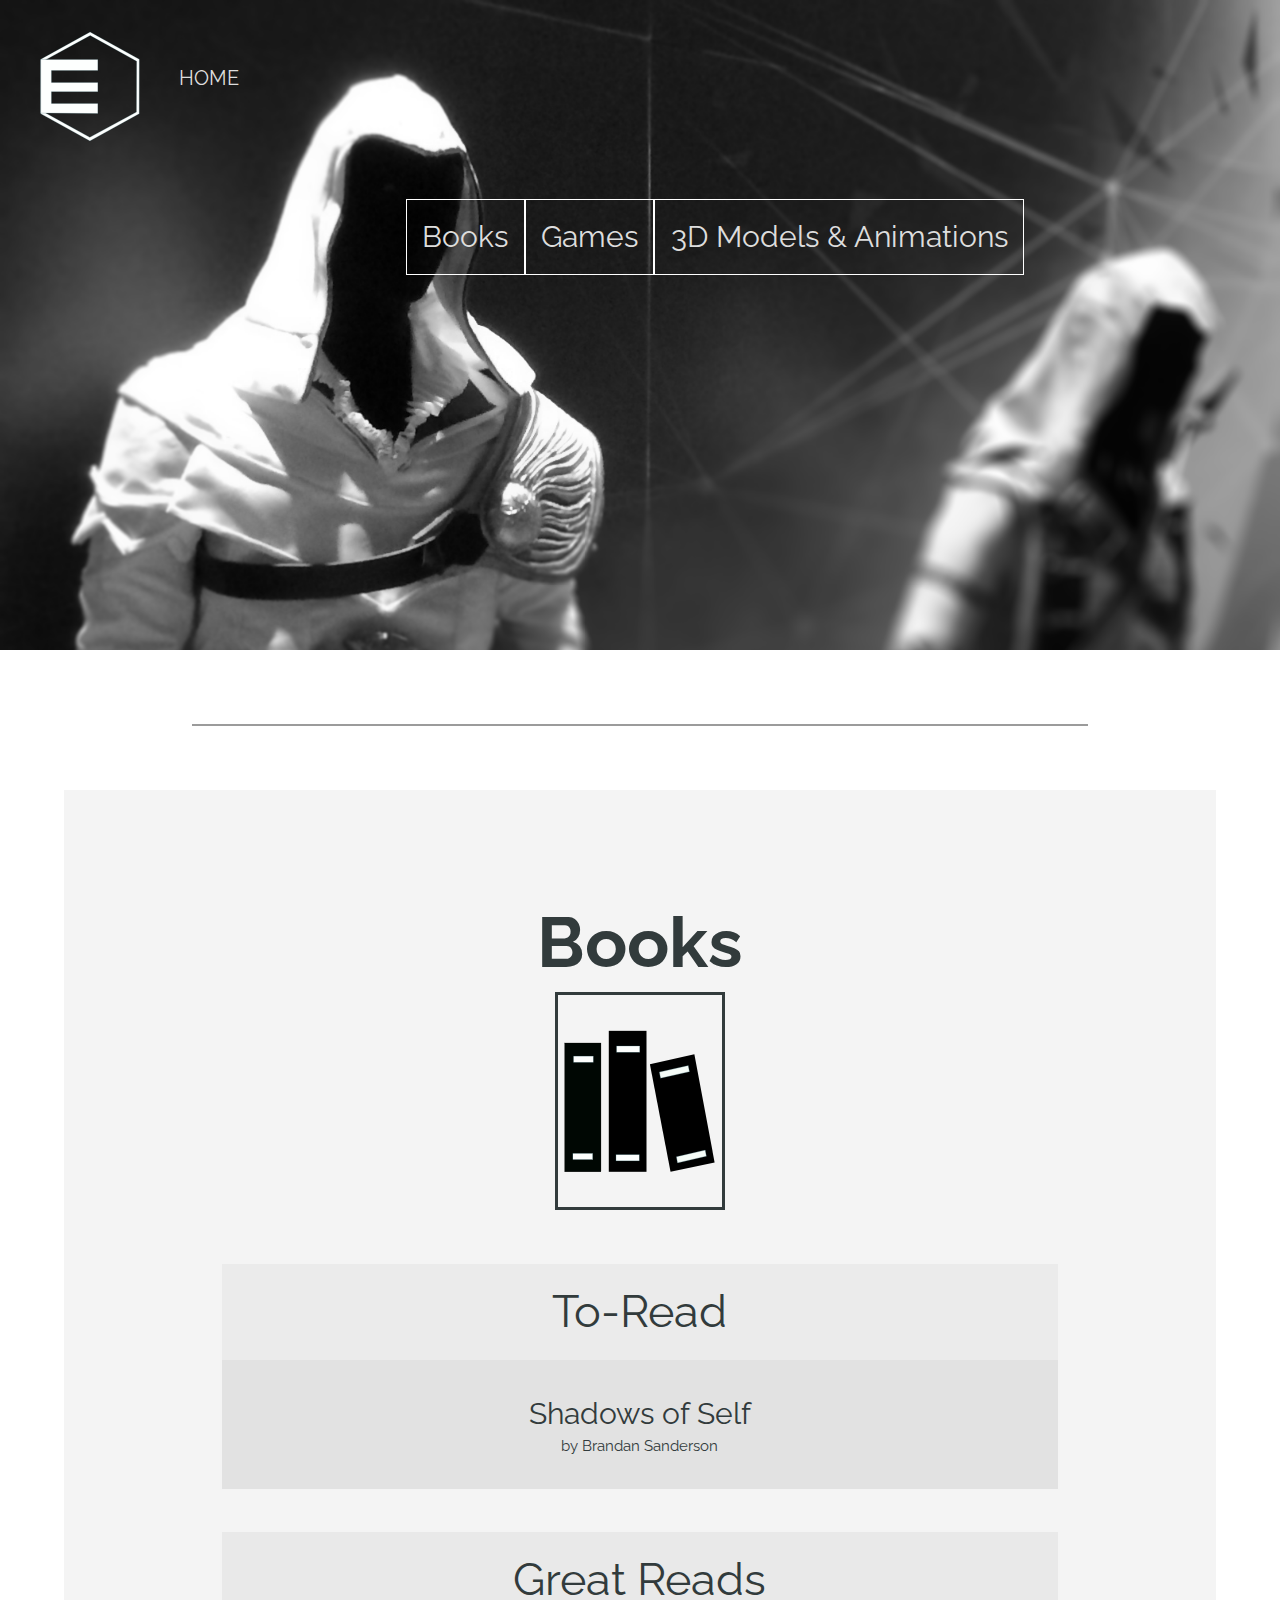
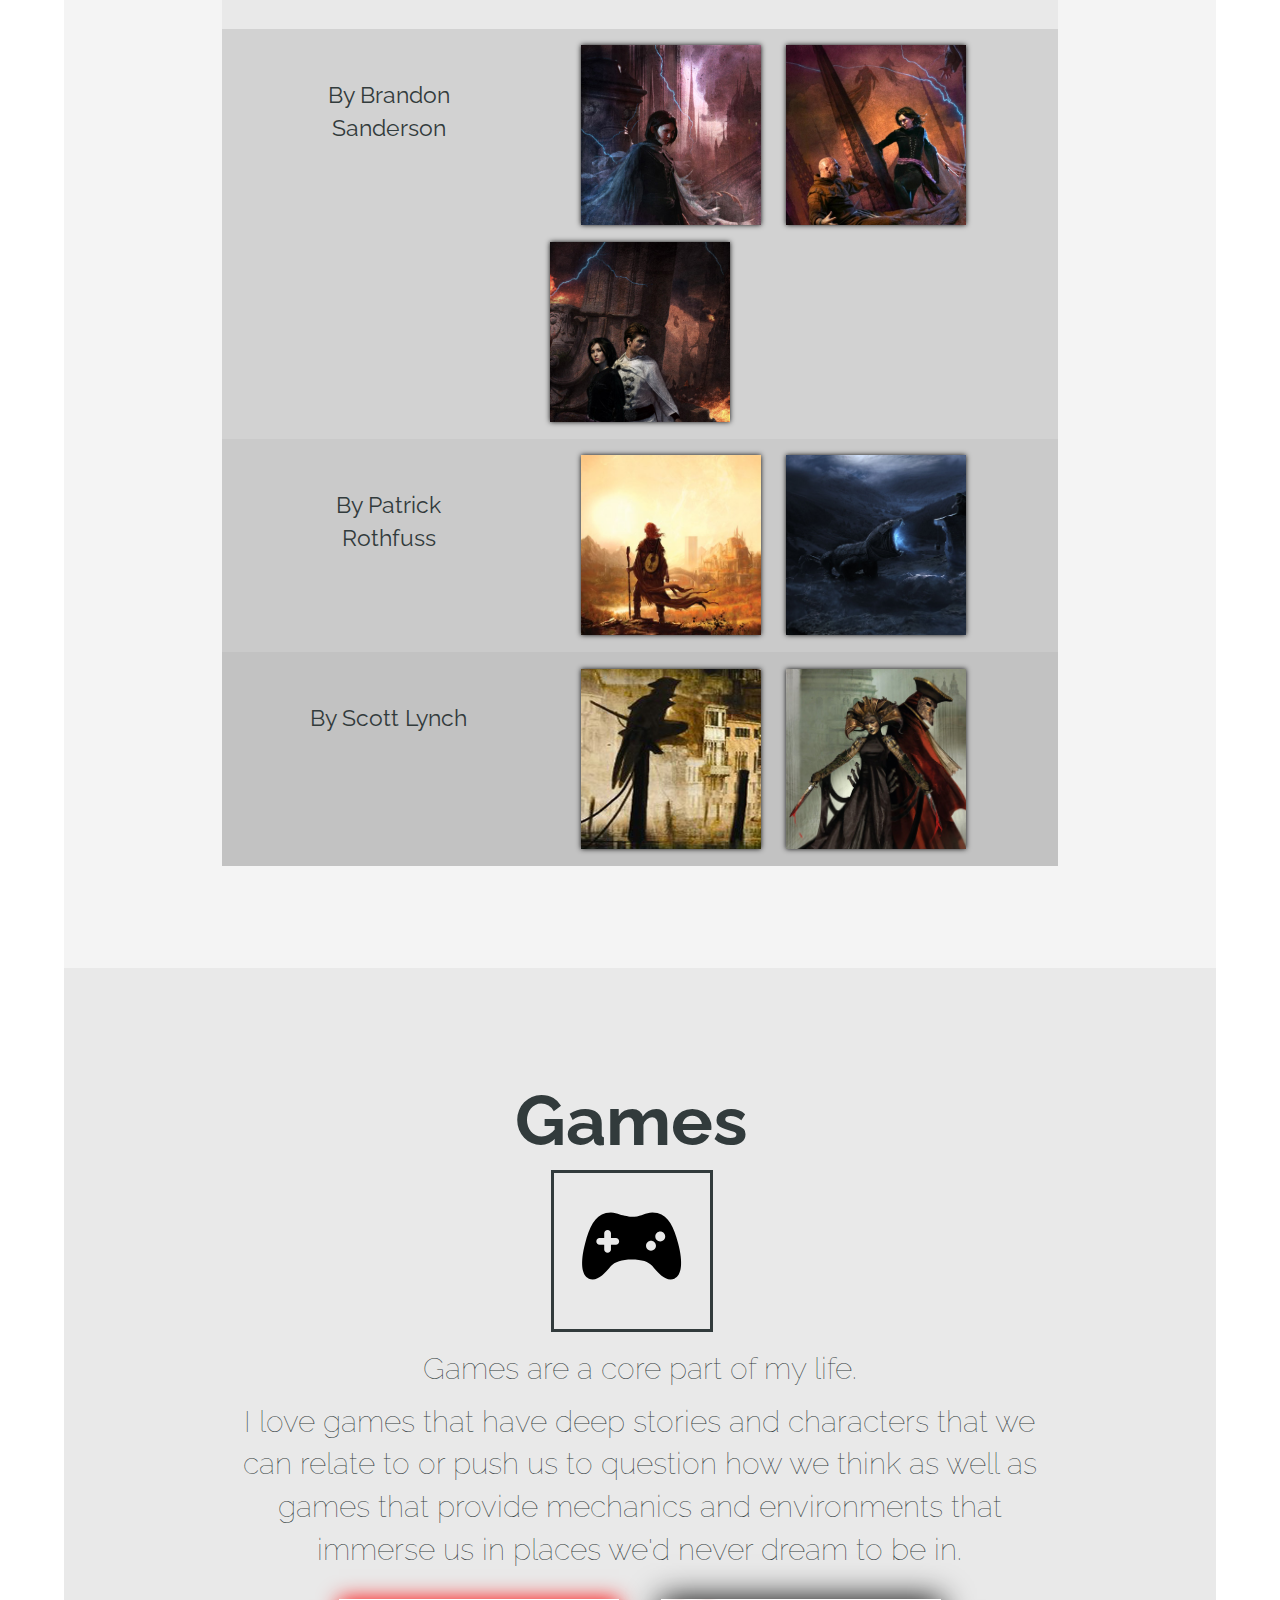
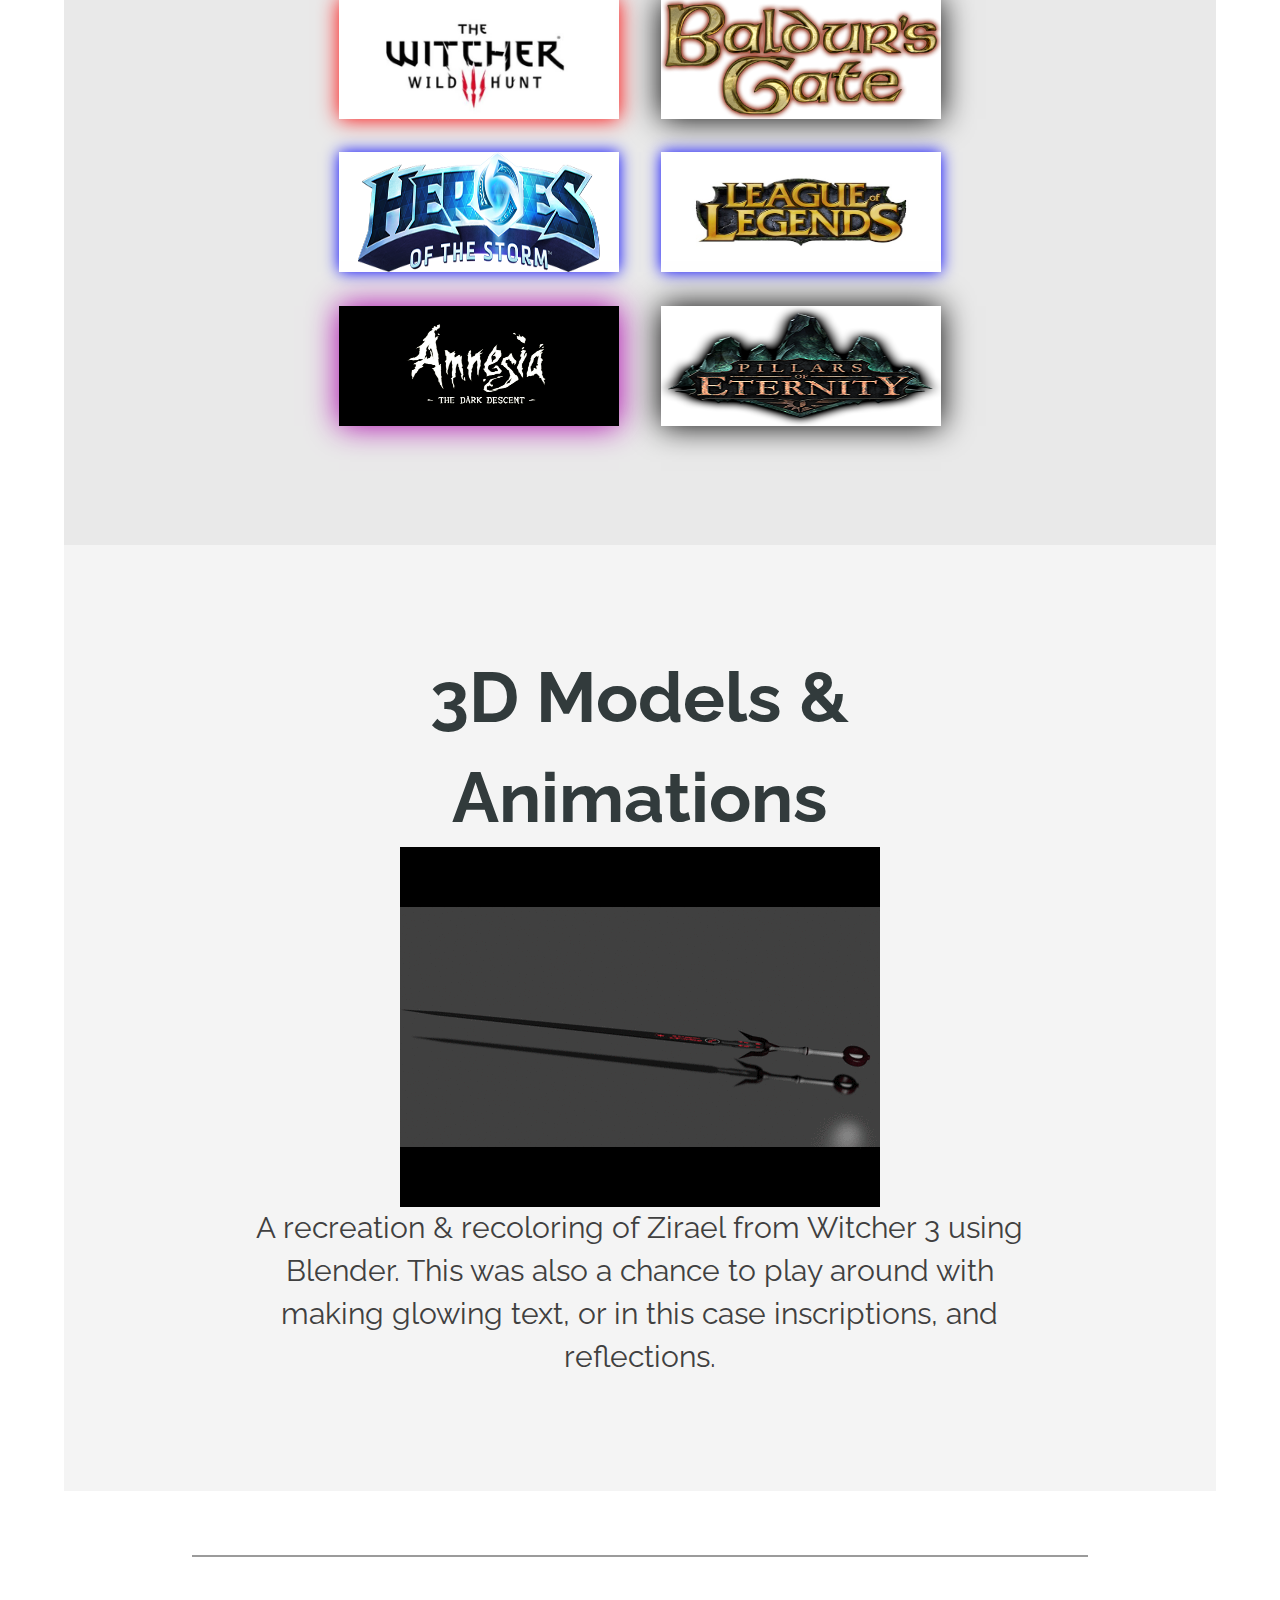
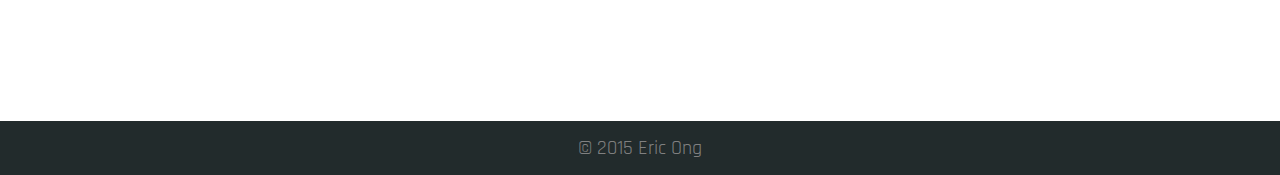
<file: about.html>
<!DOCTYPE html> 
<html>
    <head>
        <link rel="stylesheet" href="css/master.css" media="all"/>
        <!--Font CSS-->
        <link rel="stylesheet" href="css/font-awesome-4.3.0/css/font-awesome.css">
        <link href='https://fonts.googleapis.com/css?family=Raleway|Economica|Rajdhani' rel='stylesheet' type='text/css'>
        <!--Google Analytics-->
        <script type="text/javascript">

          var _gaq = _gaq || [];
          _gaq.push(['_setAccount', 'UA-69231144-1']);
          _gaq.push(['_trackPageview']);

          (function() {
            var ga = document.createElement('script'); ga.type = 'text/javascript'; ga.async = true;
            ga.src = ('https:' == document.location.protocol ? 'https://ssl' : 'http://www') + '.google-analytics.com/ga.js';
            var s = document.getElementsByTagName('script')[0]; s.parentNode.insertBefore(ga, s);
          })();

        </script>
    </head>
    <body>
        <div id="about-page">
            <img class="svg" id="icon_lo" src="css/icons/logo.svg"/>
            <div id="about-home">
                <a href="index.html">HOME</a>
            </div>
            <br>
            <div class="row" id="about-menu">
                <p id="a" class="embrd1">3D Models & Animations</p>
                <p id="g" class="embrd1">Games</p>
                <p id="b" class="embrd1 ">Books</p>
                
            </div>
            
        </div>
        <div id="rec-info">
            <div class="section-divider-alt"></div>
            <div class="alt1 rec-info-wrapper">
                <div class="rec-info-section">
                    <div id="loc1" class="rec-info-section rec-info-section-title">
                        <div class="">Books</div>
                        <img class="svg" id="icon-books" src="css/icons/books.svg"/>
                    </div>
                    <br>
                    <div class="row alt1 pad">
                        <div class="list-format-head">To-Read</div>
                    </div>
                    <div class="row alt2 pad-2x">
                         <div class="">Shadows of Self <div class="s-font">by Brandan Sanderson</div>
                        </div></div>
                    <br>
                    <div class="row alt3 pad">
                        <div class="list-format-head">Great Reads</div>
                    </div>
                    <div class="row alt4-l">
                        <div class="book-wrapper ">
                            <div class="book-author">By Brandon Sanderson </div>
                            <div id="mistborn" class="book-art">
                                <div class="hvr-text">Mistborn</div>
                            </div>
                            <div id="wellof" class="book-art">
                                <div class="hvr-text">Well of Ascension</div>
                            </div>
                            <div id="hero" class="book-art">
                                <div class="hvr-text">Hero of the Ages</div>
                            </div>
                        </div>
                    </div>
                    <div class="row alt4-m">   
                        <div class="book-wrapper">
                            <div class="book-author">By Patrick Rothfuss </div> 
                            <div id="wind" class="book-art">
                                <div class="hvr-text">The Name of the Wind</div>
                            </div>
                            <div id="fears" class="book-art"> 
                                <div class="hvr-text">The Wise Man's Fear</div>
                            </div> 
                        </div>
                    </div>
                    <div class="row alt4">
                        <div class="book-wrapper">
                            <div class="book-author">By Scott Lynch </div>
                            <div id="lies" class="book-art">
                                 <div class="hvr-text">The Lies of Locke Lamora</div>
                            </div>
                            <div id="repub" class="book-art">
                                <div class="hvr-text">The Republic of Thieves</div>
                            </div>
                        </div>
                    </div>
                </div>
            </div>
            <div id="sec2" class="alt2 rec-info-wrapper">
                <div class="rec-info-section">
                    <div class="rec-info-section-title">
                        <div class="offset5">Games</div>
                        <img id="icon-game" class="svg" src="css/icons/controller.svg"/>
                        <p class="rec-info-section-desc">Games are a core part of my life.</p>
                        <p class="rec-info-section-desc">I love games that have deep stories and characters that we can relate to or push us to question how we think as well as games that provide mechanics and environments that immerse us in places we'd never dream to be in. </p>
                    </div>
                    <div class="row">
                       <img class="logo shdw-r" src="css/images/The_Witcher_3_Wild_Hunt_logo.JPG"/>
                       <img class="logo shdw-b" src="css/images/Baldurs_Gate_logo.png"/>
                       <img class="logo shdw-bl" src="css/images/hots-logo.png"/>
                       <img class="logo shdw-bl" src="css/images/lol-logo.jpg"/>
                       <img class="logo shdw-p" src="css/images/Amnesia_Logo_RGB_white_2.0.png"/>
                       <img class="logo shdw-b" src="css/images/Pillars-of-Eternity.png"/>
                      </div>
                </div>
            </div>
            <div  id="sec3" class="alt1 rec-info-wrapper">
                <div class="rec-info-section">
                    <div class="rec-info-section rec-info-section-title">
                        <div class="">3D Models & Animations</div>
                    </div>
                    <div id="zirael" class="gif center"></div>
                    <p class="gif-font-m">A recreation & recoloring of Zirael from Witcher 3 using Blender. This was also a chance to play around with making glowing text, or in this case inscriptions, and reflections.</p>
                </div>
            </div>
            <div class="section-divider-alt"></div>
        
        </div>
        
<!-- ///////////////// -->
<!--
        <header id="h_bot" class="navi center-t"> 
            <div class="" style="">
                <div id="" class="btn-home menu">HOME</div>
            </div>
        </header>
-->
        <div id="copy" class="center-t">
            &copy; 2015 Eric Ong
        </div>
    </body>
    <script src="js/jquery-2.1.4.min.js"></script>
    <script src="js/jquery-ui.js"></script>
    <script src="js/init.js"></script> 
</html>
</file>
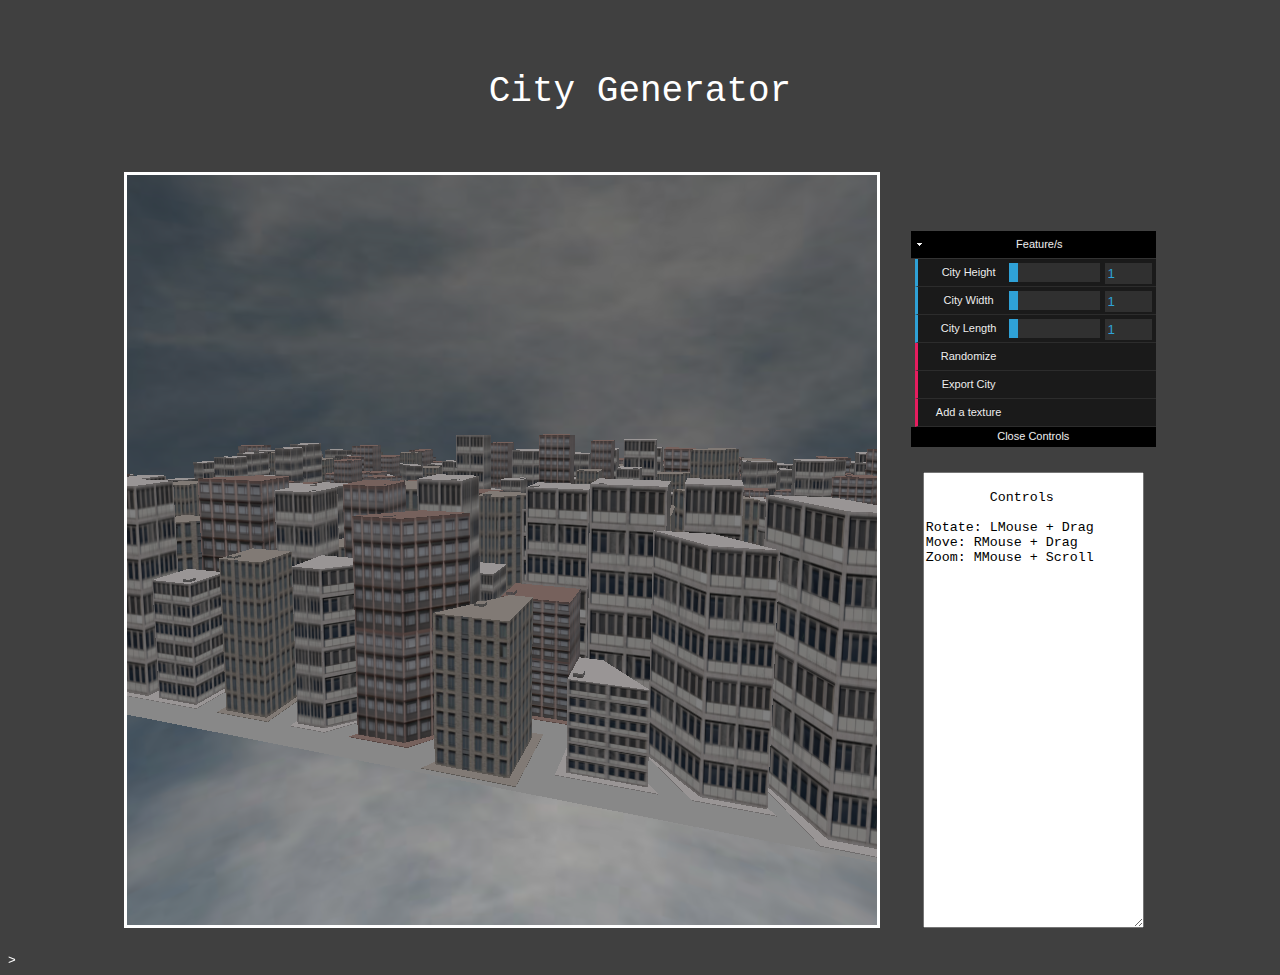
<file: external/CityGenerator/cityGen.html>
<!DOCTYPE html>
<html lang="en">
    <head>
        <title>City Generating Sample</title>
        <link rel="stylesheet" href="css/style.css" media="all"/>
    </head>
    <body>
        <div id="header" class="heading">City Generator</div>
        <br><br>
        <div id="display" class="inline-container">
            <canvas id="canvas" width="750" height="750"></canvas>
            <div id="gui-container">
                <div id="gui-wrapper"></div>
                <br><br><br>
                <textarea id="actionLogger" rows="30" cols="25"></textarea>
            </div>
            <input id="aFile" type="file" multiple style="visibility: hidden" onchange="addfile()"/>
        </div>
        
        
        <script src="js/three.min.js"></script>       
        <script src="js/OrbitControls.js">
        </script>		
        <script src="js/OBJExporter.js"></script>
        <script src="js/dat.gui.min.js"></script>>
        <script src="js/FileSaver.min.js"></script> 
        <script src="js/core.js"></script>
        <script src="js/start.js"></script>    
    </body>
</html>
</file>
<file: external/CityGenerator/css/style.css>
body {
    font-family: Monospace;
    color: white;
    background: #404040;
}
.inline-container {
    width:  90%;
    text-align: center;
    margin-left: auto;
    margin-right: auto;
}
.frame {
    border: thin solid white; 
}
.heading{
    font-size: 36px;
    text-align: center;
}
#header {         
    margin-bottom: 20px;
    padding-top: 5%;
    padding-bottom: 10px;
}
body div #intro {
    width: 200px;
    min-height: 200px;
    border: thin solid white; 
    display: inline-block;
    vertical-align: top;
    text-align: center;
    margin-right: 20px;

    padding-left: 10px;
    padding-right: 10px;
    font-size: 16px;
} 
body #canvas {
    border: solid white;
    display: inline-block;
}
body div #options {
    width = 200px;
    min-height: 200px;
    border: thin solid white;
    display: inline-block;
    vertical-align: top;
    text-align: center;
    margin-left: 20px;
    padding-left: 10px; 
    padding-right: 10px;
}
#actionLogger {
        display: inline-block;
}
#gui-container {
    display: inline-block;
    margin-left: 2%;

}
</file>
<file: css/master.css>
@import "reset.css";
@import "hover.css";

@import url("http://maxcdn.bootstrapcdn.com/bootstrap/3.2.0/css/bootstrap.min.css");

@import "style.css";
</file>
